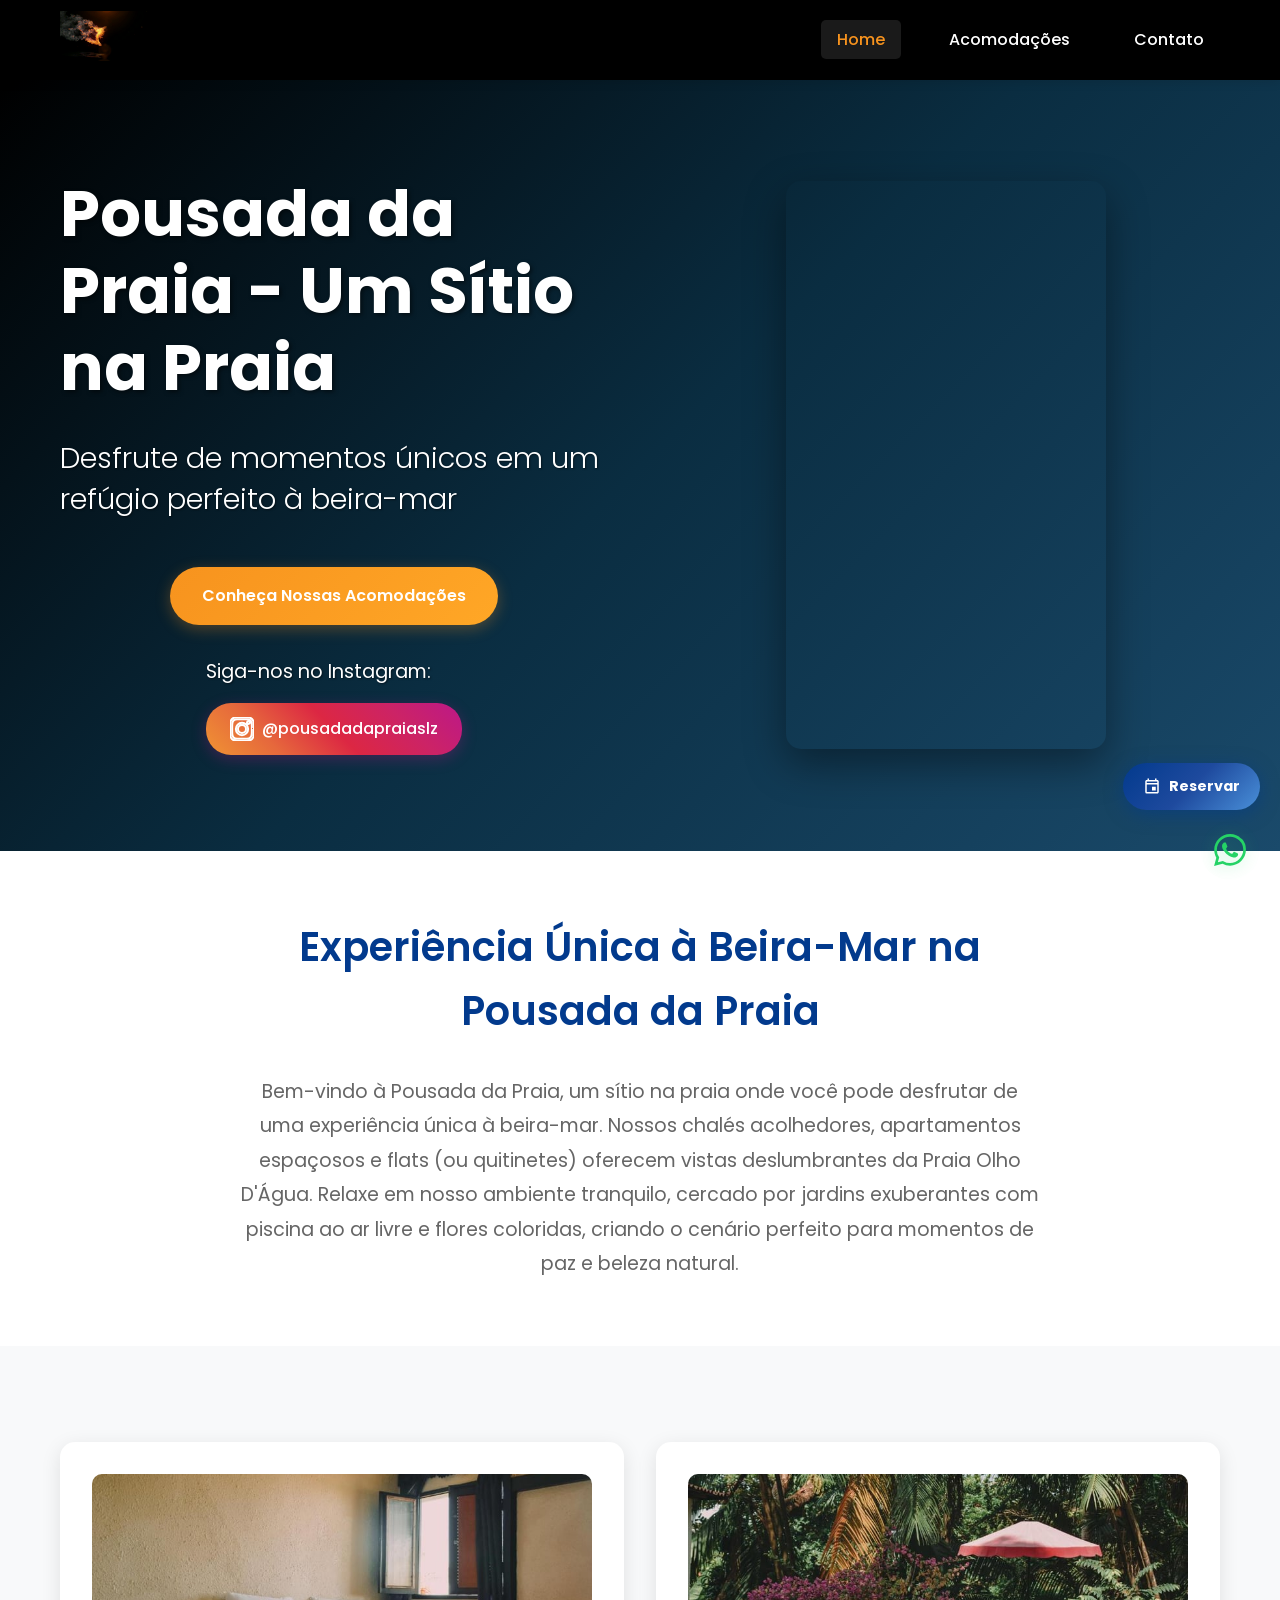
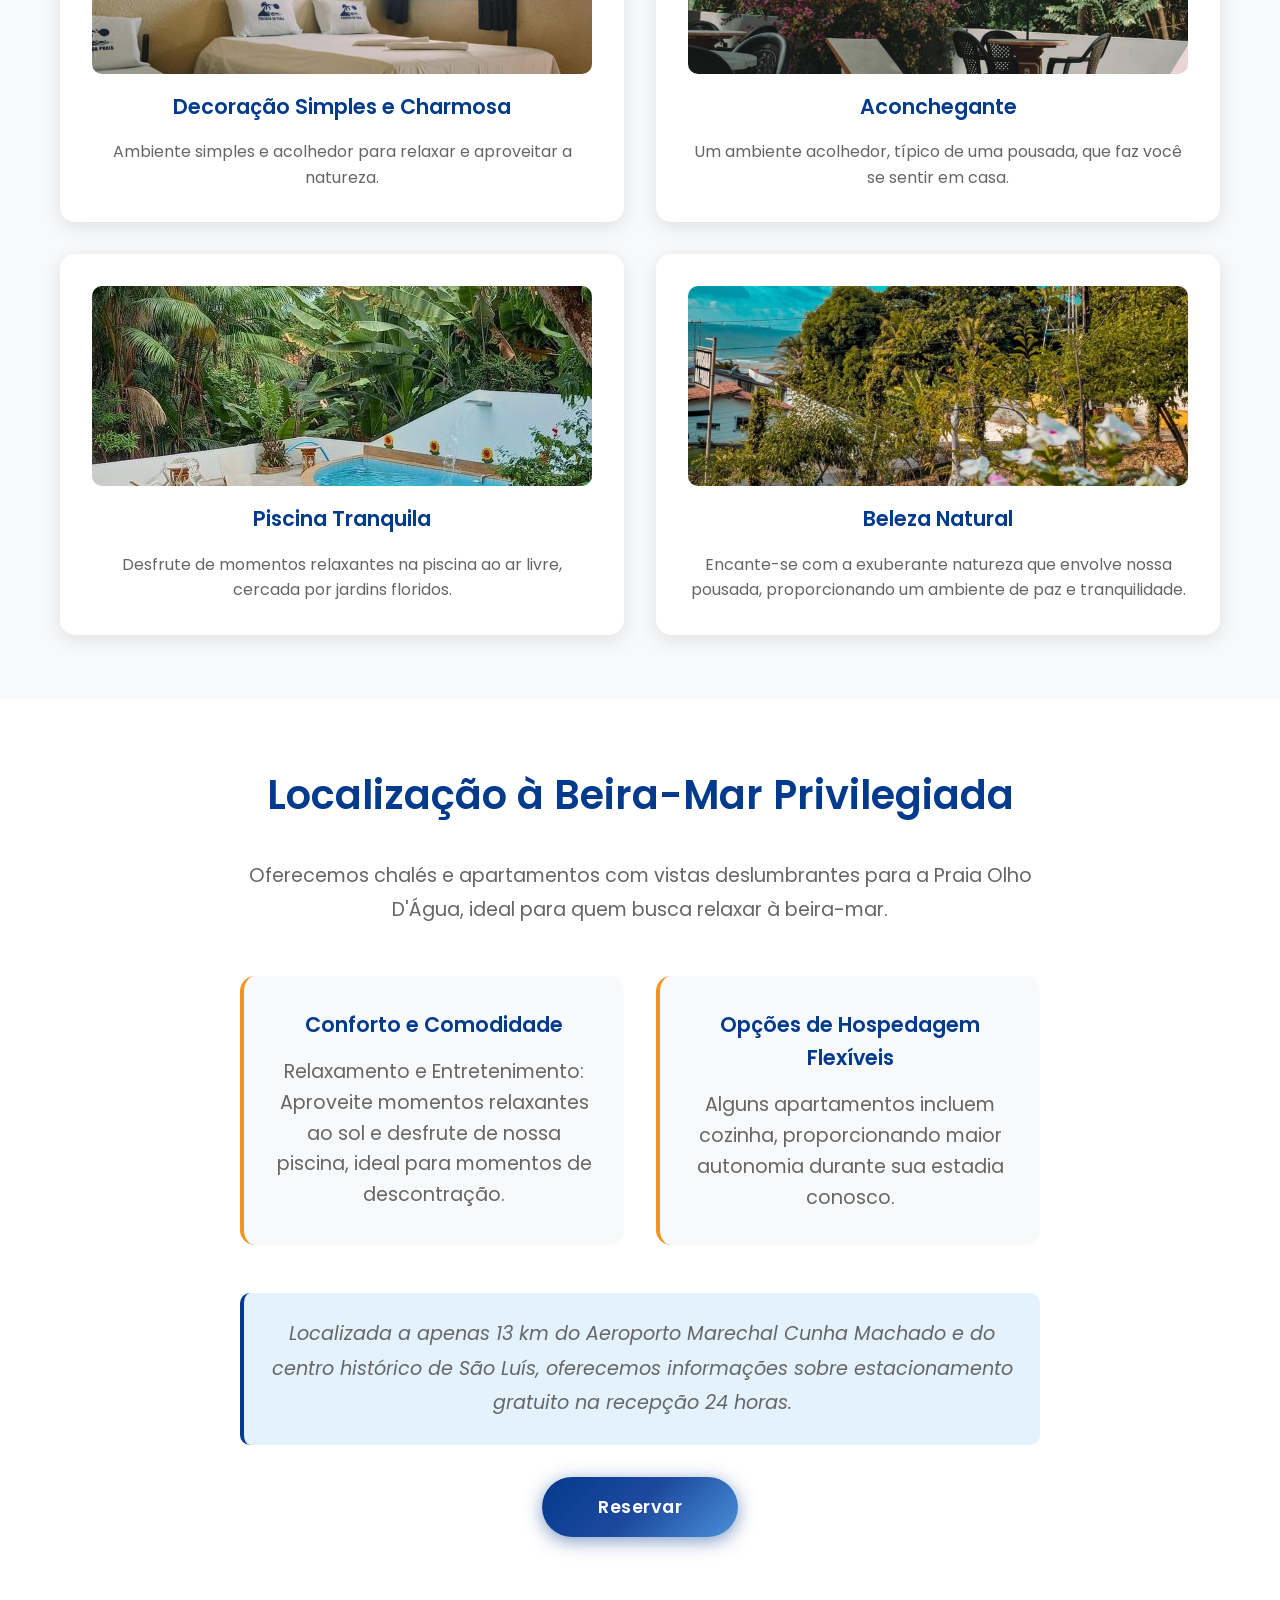
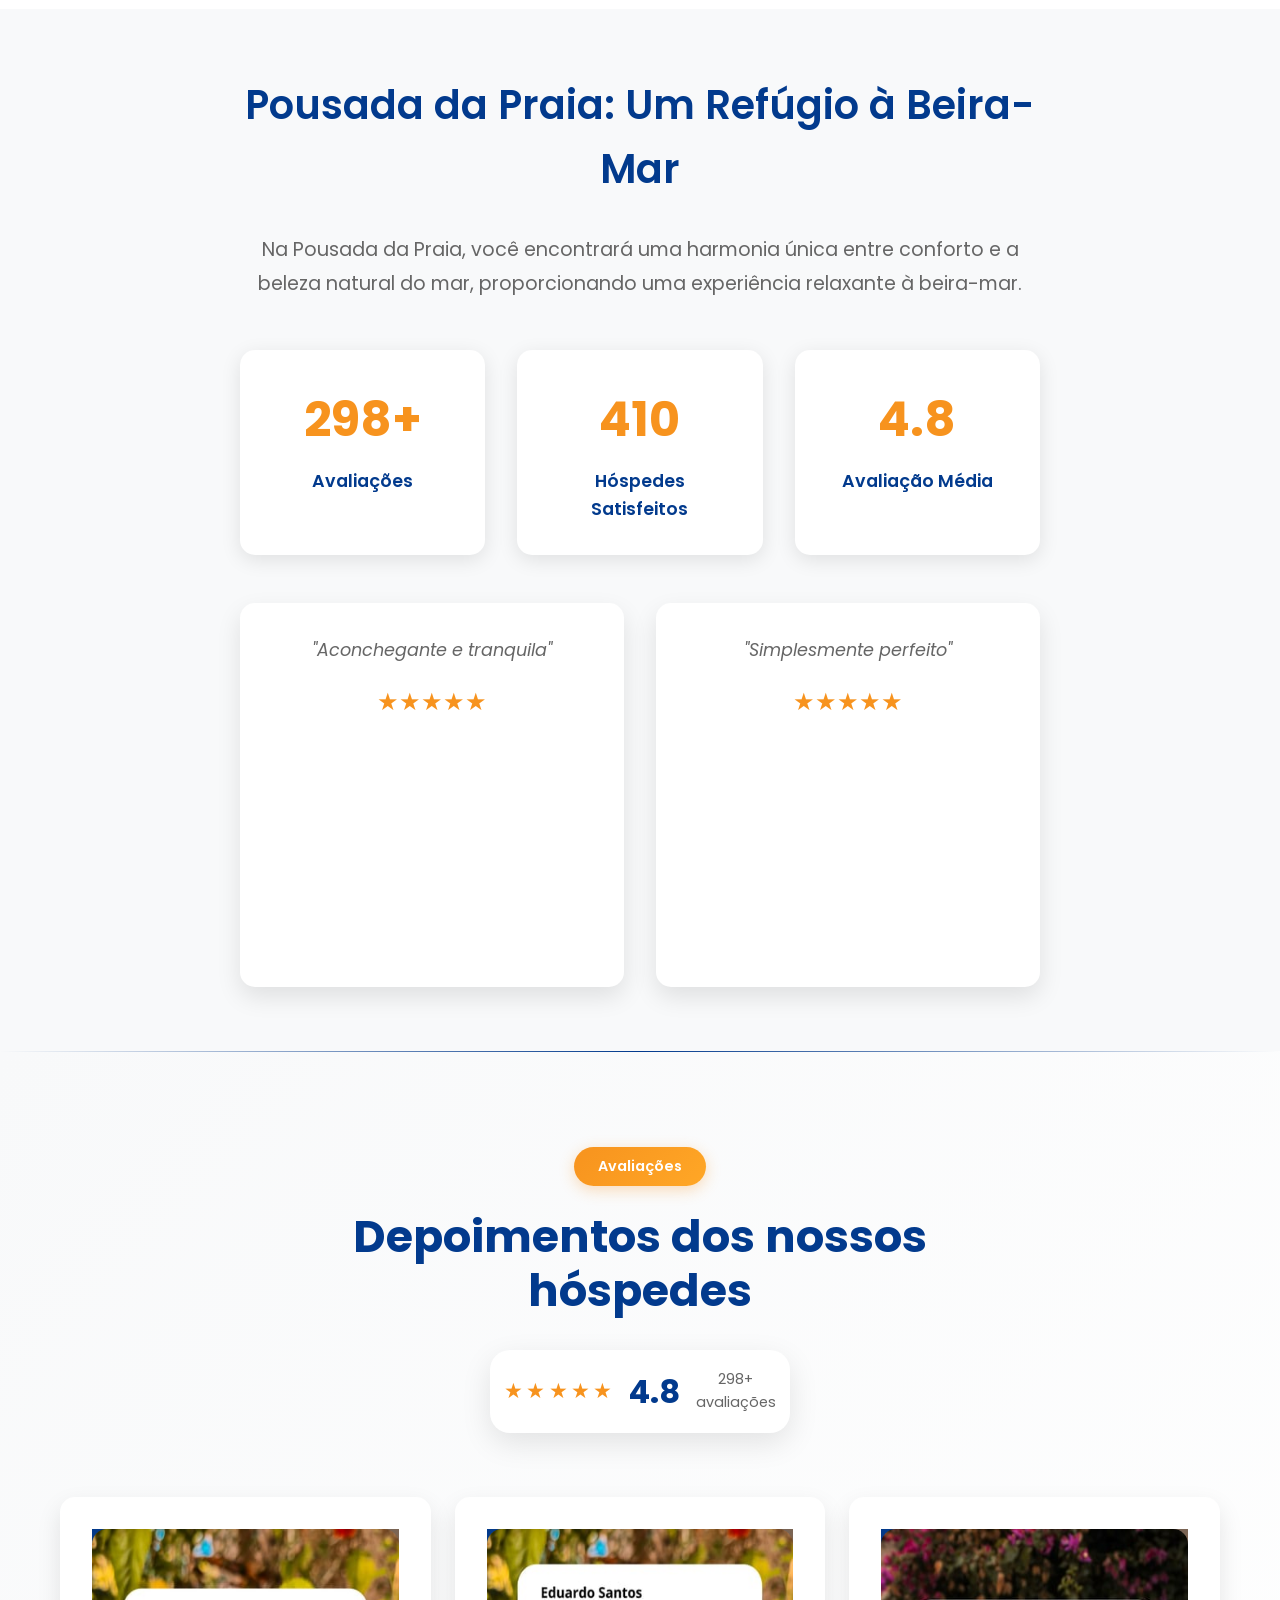
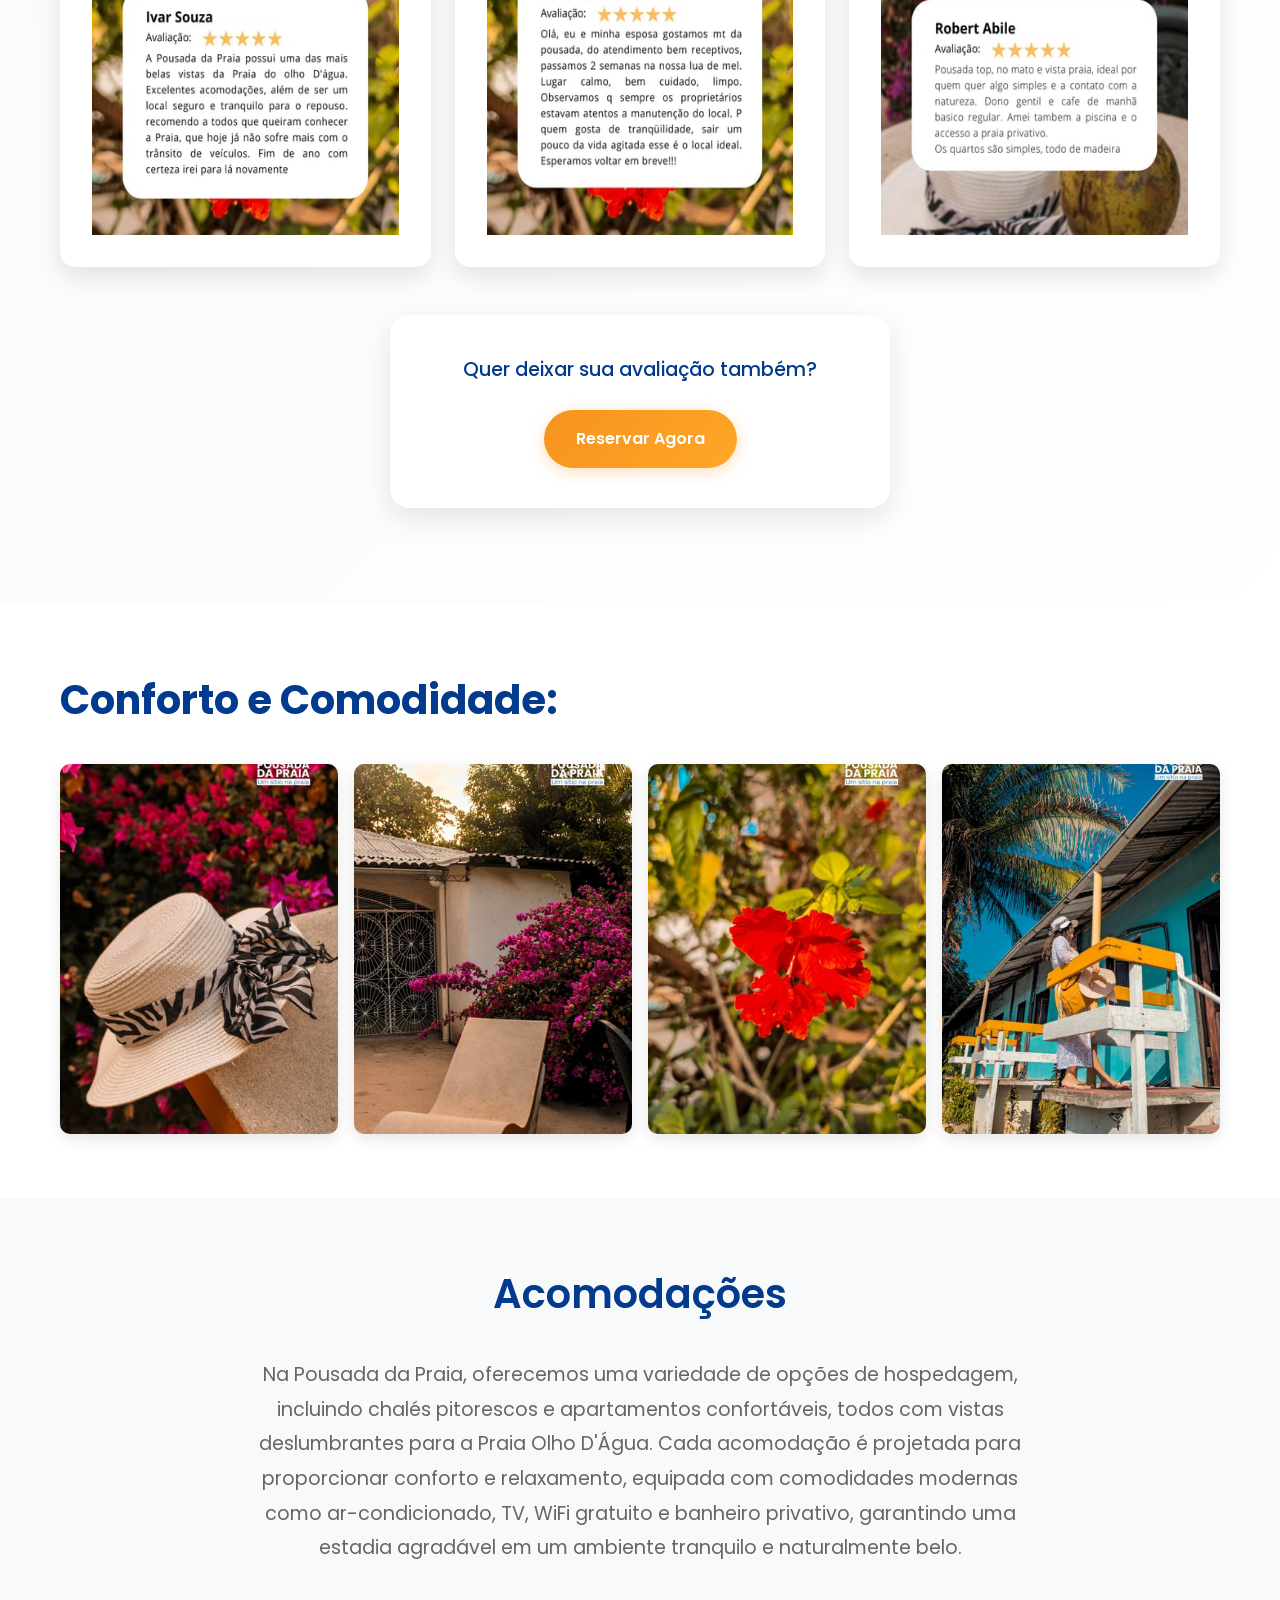
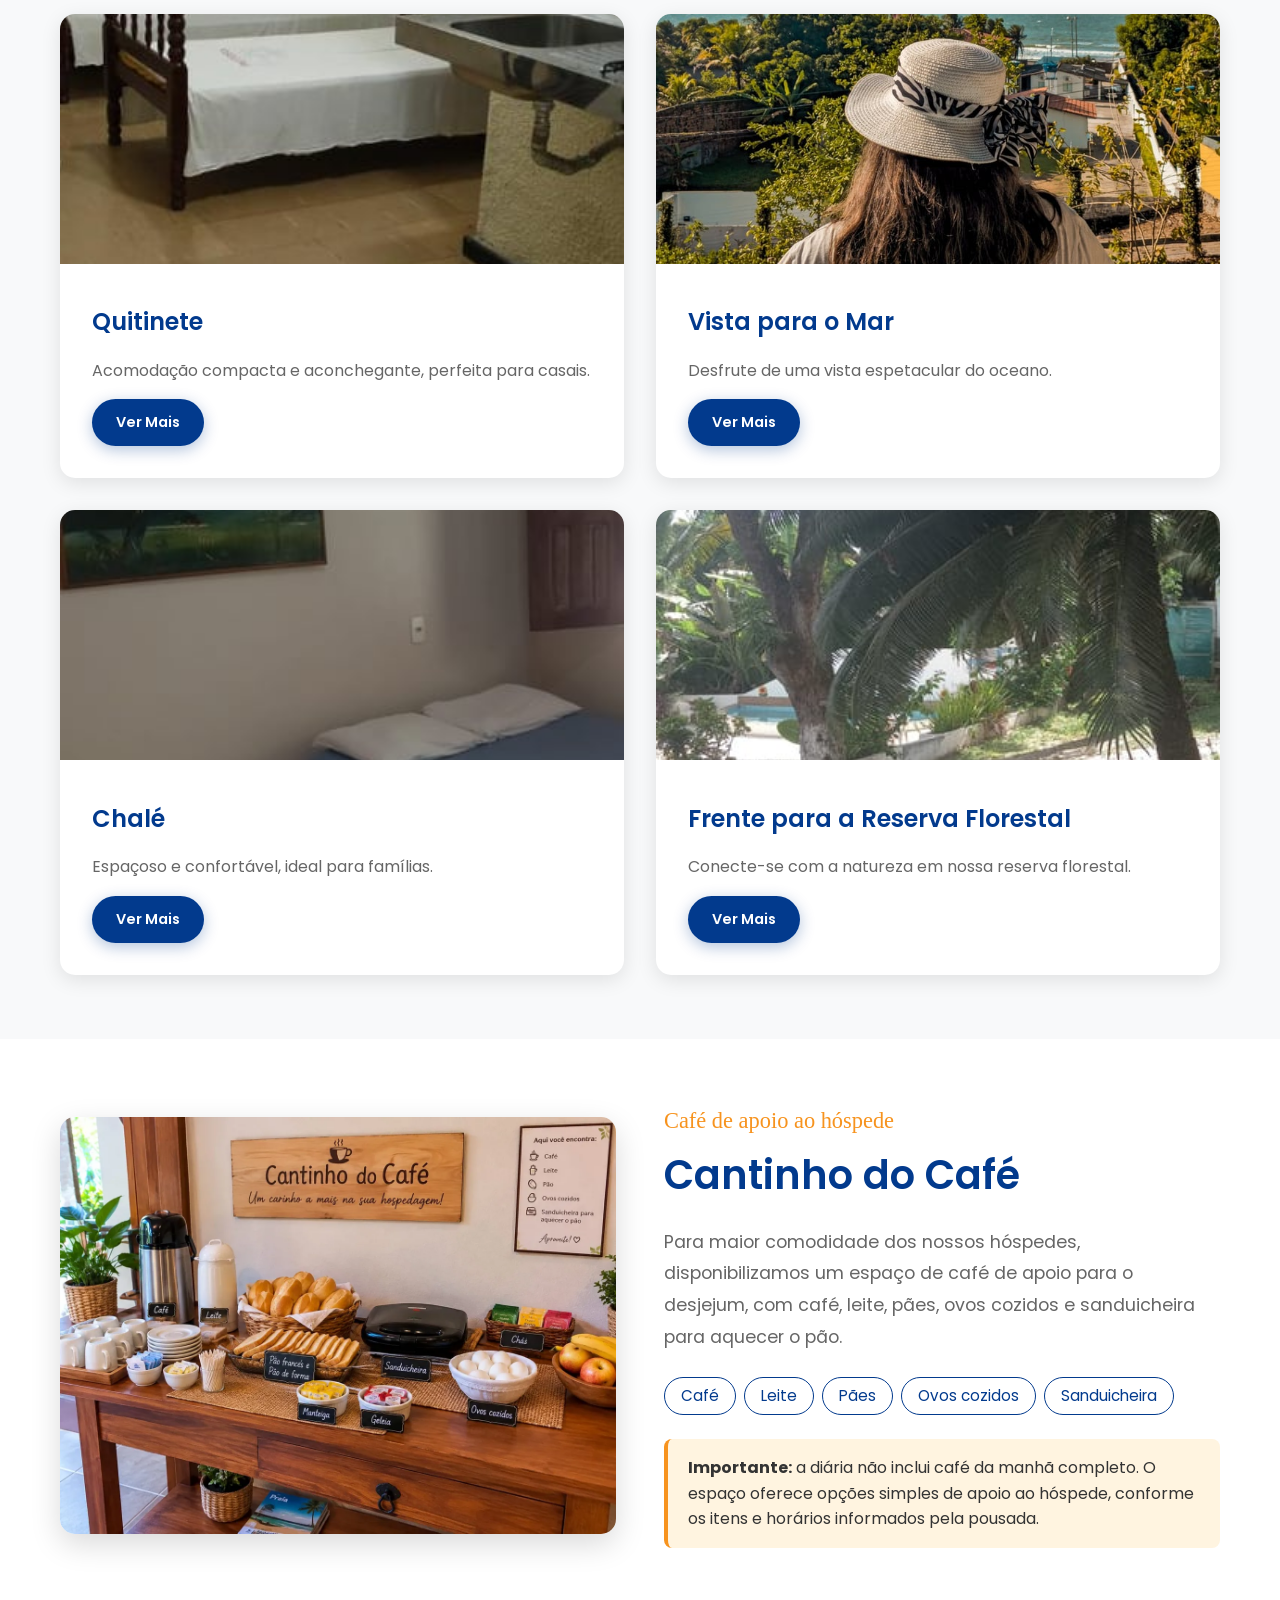
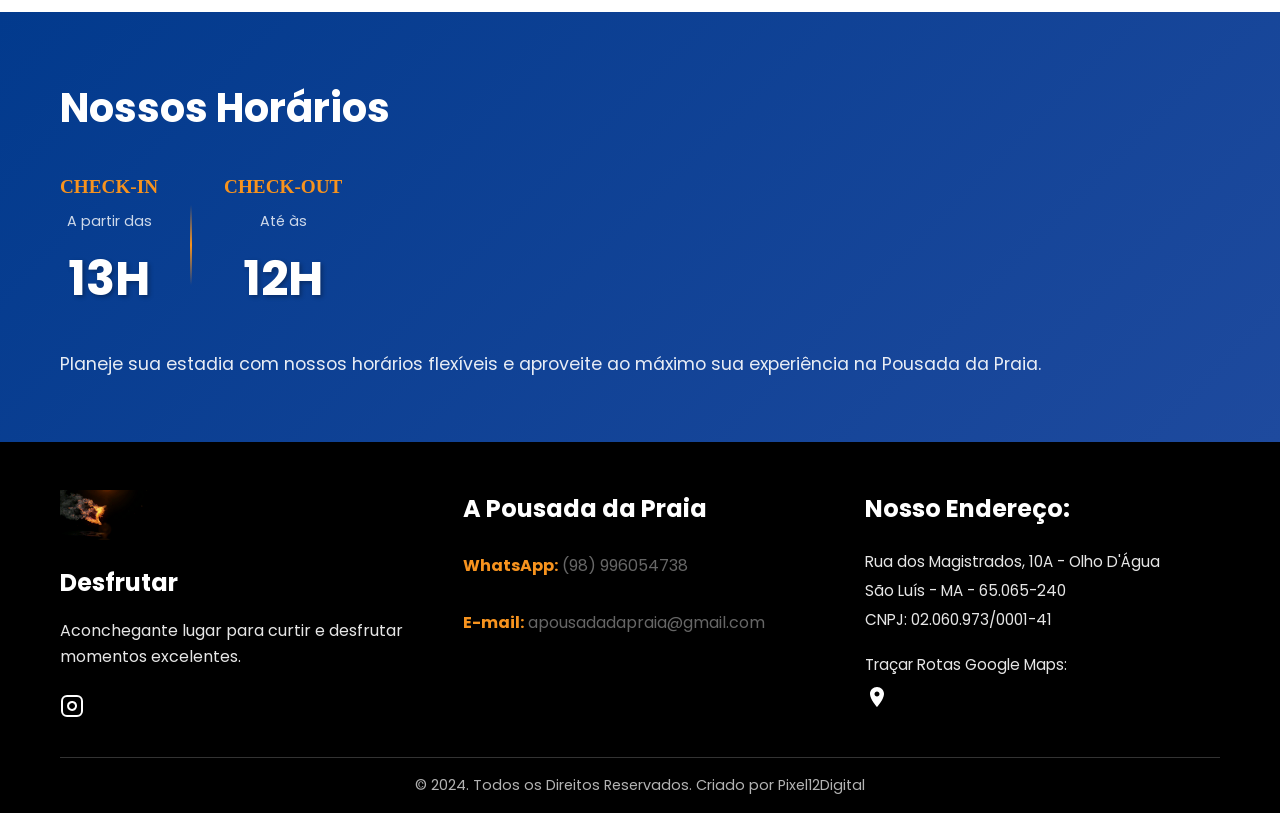
<file: index.html>
<!DOCTYPE html>
<html lang="pt-BR">
<head>
    <meta charset="UTF-8">
    <meta name="viewport" content="width=device-width, initial-scale=1.0">
    <title>A Pousada da Praia - Home</title>
    <link rel="stylesheet" href="css/style.css">
    <link href="https://fonts.googleapis.com/css2?family=Poppins:wght@300;400;500;600;700&display=swap" rel="stylesheet">
    <style>
        @keyframes shine-reservar {
            0%   { left: -120%; }
            60%  { left: 120%;  }
            100% { left: 120%;  }
        }
        #btn-reservar-principal {
            overflow: hidden;
        }
        #btn-reservar-principal::after {
            content: '';
            position: absolute;
            top: 0;
            left: -120%;
            width: 60%;
            height: 100%;
            background: linear-gradient(120deg, transparent, rgba(255,255,255,0.4), transparent);
            animation: shine-reservar 2.5s infinite;
            pointer-events: none;
        }
        #btn-reservar-principal:hover {
            background: linear-gradient(135deg, #023A8D 0%, #1565C0 50%, #42A5F5 100%) !important;
            box-shadow: 0 8px 30px rgba(2, 58, 141, 0.65) !important;
            transform: translateY(-3px) !important;
        }

        /* Botao Flutuante Reservar */
        .reservar-float {
            position: fixed;
            bottom: 90px;
            right: 20px;
            z-index: 9998;
        }
        .reservar-float-btn {
            display: flex;
            align-items: center;
            gap: 8px;
            padding: 12px 20px;
            background: linear-gradient(135deg, #023A8D 0%, #1e4a9e 50%, #4a90d9 100%);
            color: white;
            text-decoration: none;
            border-radius: 50px;
            font-weight: 700;
            font-size: 0.9rem;
            font-family: 'Poppins', sans-serif;
            box-shadow: 0 4px 18px rgba(2, 58, 141, 0.55);
            transition: all 0.3s ease;
            overflow: hidden;
            position: relative;
            white-space: nowrap;
        }
        .reservar-float-btn:hover {
            background: linear-gradient(135deg, #023A8D 0%, #1565C0 50%, #42A5F5 100%);
            box-shadow: 0 6px 25px rgba(2, 58, 141, 0.7);
            transform: translateY(-2px);
        }
        @keyframes shine-float {
            0%   { left: -120%; }
            60%  { left: 120%;  }
            100% { left: 120%;  }
        }
        .reservar-float-btn::after {
            content: '';
            position: absolute;
            top: 0;
            left: -120%;
            width: 60%;
            height: 100%;
            background: linear-gradient(120deg, transparent, rgba(255,255,255,0.35), transparent);
            animation: shine-float 2.5s infinite;
            pointer-events: none;
        }
        .reservar-float-icon {
            width: 18px;
            height: 18px;
            fill: white;
            flex-shrink: 0;
        }
        @media (max-width: 768px) {
            .reservar-float { bottom: 85px; right: 15px; }
        }
        @media (max-width: 480px) {
            .reservar-float { bottom: 80px; right: 10px; }
        }
    </style>
</head>
<body>
    <!-- Header -->
    <header class="header">
        <div class="container">
            <div class="header-content">
                <div class="logo">
                    <img src="assets/logo-pousada-da-praia.gif" alt="A Pousada da Praia" class="logo-img">
                </div>
                <button class="menu-toggle" aria-label="Toggle menu" onclick="toggleMobileMenu()">
                    <span></span>
                    <span></span>
                    <span></span>
                </button>
                <nav class="nav">
                    <ul class="nav-menu">
                        <li class="nav-item">
                            <a href="index.html" class="nav-link active">Home</a>
                        </li>
                        <li class="nav-item dropdown">
                            <a href="#" class="nav-link">Acomodações</a>
                            <ul class="dropdown-menu">
                                <li><a href="acomodacoes/quitinete.html">Quitinete</a></li>
                                <li><a href="acomodacoes/vista-mar.html">Vista para o Mar</a></li>
                                <li><a href="acomodacoes/chale.html">Chalé</a></li>
                                <li><a href="acomodacoes/frente-floresta.html">Frente para Reserva Florestal</a></li>
                            </ul>
                        </li>
                        <li class="nav-item">
                            <a href="contato.html" class="nav-link">Contato</a>
                        </li>
                    </ul>
                </nav>
            </div>
        </div>
    </header>

    <!-- Main Content -->
    <main class="main">
        <!-- Hero Section -->
        <section class="hero">
            <div class="container">
                <div class="hero-content">
                    <div class="hero-text">
                        <h1 class="hero-title">Pousada da Praia - Um Sítio na Praia</h1>
                        <p class="hero-subtitle">Desfrute de momentos únicos em um refúgio perfeito à beira-mar</p>
                        <div class="hero-buttons">
                            <a href="https://ibe.channex.io/pousadadapraia" class="btn btn-primary" target="_blank">Conheça Nossas Acomodações</a>
                            <div class="hero-social">
                                <p>Siga-nos no Instagram:</p>
                                <a href="https://www.instagram.com/pousadadapraiaslz/" class="btn btn-instagram" target="_blank">
                                    <svg class="instagram-icon" viewBox="0 0 24 24" fill="currentColor">
                                        <path d="M12 2.163c3.204 0 3.584.012 4.85.07 3.252.148 4.771 1.691 4.919 4.919.058 1.265.069 1.645.069 4.849 0 3.205-.012 3.584-.069 4.849-.149 3.225-1.664 4.771-4.919 4.919-1.266.058-1.644.07-4.85.07-3.204 0-3.584-.012-4.849-.07-3.26-.149-4.771-1.699-4.919-4.92-.058-1.265-.07-1.644-.07-4.849 0-3.204.013-3.583.07-4.849.149-3.227 1.664-4.771 4.919-4.919 1.266-.057 1.645-.069 4.849-.069zm0-2.163c-3.259 0-3.667.014-4.947.072-4.358.2-6.78 2.618-6.98 6.98-.059 1.281-.073 1.689-.073 4.948 0 3.259.014 3.668.072 4.948.2 4.358 2.618 6.78 6.98 6.98 1.281.058 1.689.072 4.948.072 3.259 0 3.668-.014 4.948-.072 4.354-.2 6.782-2.618 6.979-6.98.059-1.28.073-1.689.073-4.948 0-3.259-.014-3.667-.072-4.947-.196-4.354-2.617-6.78-6.979-6.98-1.281-.059-1.69-.073-4.949-.073zm0 5.838c-3.403 0-6.162 2.759-6.162 6.162s2.759 6.163 6.162 6.163 6.162-2.759 6.162-6.163c0-3.403-2.759-6.162-6.162-6.162zm0 10.162c-2.209 0-4-1.79-4-4 0-2.209 1.791-4 4-4s4 1.791 4 4c0 2.21-1.791 4-4 4zm6.406-11.845c-.796 0-1.441.645-1.441 1.44s.645 1.44 1.441 1.44c.795 0 1.439-.645 1.439-1.44s-.644-1.44-1.439-1.44z"/>
                                    </svg>
                                    @pousadadapraiaslz
                                </a>
                            </div>
                        </div>
                    </div>
                    <div class="hero-video">
                        <iframe width="560" height="315" src="https://www.youtube.com/embed/tAsax789kLs?rel=0&modestbranding=1" title="A Pousada da Praia" frameborder="0" allow="accelerometer; autoplay; clipboard-write; encrypted-media; gyroscope; picture-in-picture; web-share" referrerpolicy="no-referrer-when-downgrade" allowfullscreen></iframe>
                    </div>
                </div>
            </div>
        </section>

        <!-- Experience Section -->
        <section class="experience">
            <div class="container">
                <div class="experience-content">
                    <h2>Experiência Única à Beira-Mar na Pousada da Praia</h2>
                    <p>Bem-vindo à Pousada da Praia, um sítio na praia onde você pode desfrutar de uma experiência única à beira-mar. Nossos chalés acolhedores, apartamentos espaçosos e flats (ou quitinetes) oferecem vistas deslumbrantes da Praia Olho D'Água. Relaxe em nosso ambiente tranquilo, cercado por jardins exuberantes com piscina ao ar livre e flores coloridas, criando o cenário perfeito para momentos de paz e beleza natural.</p>
                </div>
            </div>
        </section>

        <!-- Features Section -->
        <section class="features">
            <div class="container">
                <div class="features-grid">
                    <div class="feature-card">
                        <div class="feature-image">
                            <img src="assets/img01.jpg" alt="Decoração Simples e Charmosa">
                        </div>
                        <h3>Decoração Simples e Charmosa</h3>
                        <p>Ambiente simples e acolhedor para relaxar e aproveitar a natureza.</p>
                    </div>
                    <div class="feature-card">
                        <div class="feature-image">
                            <img src="assets/img02.jpg" alt="Aconchegante">
                        </div>
                        <h3>Aconchegante</h3>
                        <p>Um ambiente acolhedor, típico de uma pousada, que faz você se sentir em casa.</p>
                    </div>
                    <div class="feature-card">
                        <div class="feature-image">
                            <img src="assets/img03.jpg" alt="Piscina Tranquila">
                        </div>
                        <h3>Piscina Tranquila</h3>
                        <p>Desfrute de momentos relaxantes na piscina ao ar livre, cercada por jardins floridos.</p>
                    </div>
                    <div class="feature-card">
                        <div class="feature-image">
                            <img src="assets/img04.jpeg" alt="Beleza Natural">
                        </div>
                        <h3>Beleza Natural</h3>
                        <p>Encante-se com a exuberante natureza que envolve nossa pousada, proporcionando um ambiente de paz e tranquilidade.</p>
                    </div>
                </div>
            </div>
        </section>

        <!-- Location Info Section -->
        <section class="location-info">
            <div class="container">
                <div class="location-content">
                    <h2>Localização à Beira-Mar Privilegiada</h2>
                    <p>Oferecemos chalés e apartamentos com vistas deslumbrantes para a Praia Olho D'Água, ideal para quem busca relaxar à beira-mar.</p>
                    <div class="location-features">
                        <div class="location-feature">
                            <h3>Conforto e Comodidade</h3>
                            <p>Relaxamento e Entretenimento: Aproveite momentos relaxantes ao sol e desfrute de nossa piscina, ideal para momentos de descontração.</p>
                        </div>
                        <div class="location-feature">
                            <h3>Opções de Hospedagem Flexíveis</h3>
                            <p>Alguns apartamentos incluem cozinha, proporcionando maior autonomia durante sua estadia conosco.</p>
                        </div>
                    </div>
                    <p class="location-note">Localizada a apenas 13 km do Aeroporto Marechal Cunha Machado e do centro histórico de São Luís, oferecemos informações sobre estacionamento gratuito na recepção 24 horas.</p>
                    <a href="https://ibe.channex.io/pousadadapraia" class="btn btn-primary" target="_blank" id="btn-reservar-principal" style="background: linear-gradient(135deg, #023A8D 0%, #1e4a9e 50%, #4a90d9 100%) !important; color: white !important; box-shadow: 0 4px 18px rgba(2, 58, 141, 0.5) !important; transition: all 0.3s ease !important; padding: 1rem 3.5rem !important; font-size: 1.1rem !important; letter-spacing: 0.5px !important;">Reservar</a>
                </div>
            </div>
        </section>

        <!-- Stats Section -->
        <section class="stats">
            <div class="container">
                <div class="stats-content">
                    <h2>Pousada da Praia: Um Refúgio à Beira-Mar</h2>
                    <p>Na Pousada da Praia, você encontrará uma harmonia única entre conforto e a beleza natural do mar, proporcionando uma experiência relaxante à beira-mar.</p>
                    <div class="stats-grid">
                        <div class="stat-item">
                            <div class="stat-number">298+</div>
                            <div class="stat-label">Avaliações</div>
                        </div>
                        <div class="stat-item">
                            <div class="stat-number">410</div>
                            <div class="stat-label">Hóspedes Satisfeitos</div>
                        </div>
                        <div class="stat-item">
                            <div class="stat-number">4.8</div>
                            <div class="stat-label">Avaliação Média</div>
                        </div>
                    </div>
                    <div class="reviews">
                        <div class="review-item">
                            <p>"Aconchegante e tranquila"</p>
                            <div class="stars">★★★★★</div>
                        </div>
                        <div class="review-item">
                            <p>"Simplesmente perfeito"</p>
                            <div class="stars">★★★★★</div>
                        </div>
                    </div>
                </div>
            </div>
        </section>

        <!-- Reviews Section -->
        <section class="reviews-section">
            <div class="container">
                <div class="reviews-header">
                    <div class="section-badge">
                        <span class="badge-text">Avaliações</span>
                    </div>
                    <h2>Depoimentos dos nossos hóspedes</h2>
                    <div class="overall-rating">
                        <div class="rating-stars">
                            <span class="star">★</span>
                            <span class="star">★</span>
                            <span class="star">★</span>
                            <span class="star">★</span>
                            <span class="star">★</span>
                        </div>
                        <span class="rating-number">4.8</span>
                        <span class="rating-text">298+ avaliações</span>
                    </div>
                </div>
                <div class="reviews-gallery">
                    <article class="review-item">
                        <div class="review-image">
                            <img src="assets/ava05.jpeg" alt="Avaliação de Carla Oliveira sobre localização perfeita e conforto" class="main-image">
                        </div>
                    </article>
                    
                    <article class="review-item">
                        <div class="review-image">
                            <img src="assets/ava06.jpeg" alt="Avaliação de Roberto Ferreira sobre experiência única à beira-mar" class="main-image">
                        </div>
                    </article>
                    
                    <article class="review-item">
                        <div class="review-image">
                            <img src="assets/ava07.jpeg" alt="Avaliação de Lucia Mendes sobre refúgio perfeito na praia" class="main-image">
                        </div>
                    </article>
                </div>
                <div class="reviews-cta">
                    <p class="cta-text">Quer deixar sua avaliação também?</p>
                    <a href="https://ibe.channex.io/pousadadapraia" class="btn btn-primary" target="_blank">Reservar Agora</a>
                </div>
            </div>
        </section>

        <!-- Comfort Section -->
        <section class="comfort-section">
            <div class="container">
                <div class="comfort-header">
                    <h2>Conforto e Comodidade:</h2>
                </div>
                <div class="comfort-gallery">
                    <div class="comfort-item">
                        <img src="assets/sec01.jpeg" alt="Chapéu de sol com flores bougainvillea ao fundo" class="comfort-image">
                    </div>
                    <div class="comfort-item">
                        <img src="assets/sec02.jpeg" alt="Área de lazer com piscina e espreguiçadeira" class="comfort-image">
                    </div>
                    <div class="comfort-item">
                        <img src="assets/sec03.jpeg" alt="Flor hibisco vermelha com folhas verdes" class="comfort-image">
                    </div>
                    <div class="comfort-item">
                        <img src="assets/sec04.jpeg" alt="Espreguiçadeira com vista para o prédio e flores" class="comfort-image">
                    </div>
                </div>
            </div>
        </section>

        <!-- Accommodations Section -->
        <section class="accommodations">
            <div class="container">
                <div class="accommodations-header">
                    <h2>Acomodações</h2>
                    <p>Na Pousada da Praia, oferecemos uma variedade de opções de hospedagem, incluindo chalés pitorescos e apartamentos confortáveis, todos com vistas deslumbrantes para a Praia Olho D'Água. Cada acomodação é projetada para proporcionar conforto e relaxamento, equipada com comodidades modernas como ar-condicionado, TV, WiFi gratuito e banheiro privativo, garantindo uma estadia agradável em um ambiente tranquilo e naturalmente belo.</p>
                </div>
                <div class="accommodations-grid">
                    <div class="accommodation-card">
                        <img src="assets/quitinete.jpg" alt="Quitinete">
                        <div class="card-content">
                            <h3>Quitinete</h3>
                            <p>Acomodação compacta e aconchegante, perfeita para casais.</p>
                            <a href="acomodacoes/quitinete.html" class="btn btn-secondary">Ver Mais</a>
                        </div>
                    </div>
                    <div class="accommodation-card">
                        <img src="assets/vista.jpeg" alt="Vista para o Mar">
                        <div class="card-content">
                            <h3>Vista para o Mar</h3>
                            <p>Desfrute de uma vista espetacular do oceano.</p>
                            <a href="acomodacoes/vista-mar.html" class="btn btn-secondary">Ver Mais</a>
                        </div>
                    </div>
                    <div class="accommodation-card">
                        <img src="assets/chale.jpg" alt="Chalé">
                        <div class="card-content">
                            <h3>Chalé</h3>
                            <p>Espaçoso e confortável, ideal para famílias.</p>
                            <a href="acomodacoes/chale.html" class="btn btn-secondary">Ver Mais</a>
                        </div>
                    </div>
                    <div class="accommodation-card">
                        <img src="assets/floresta.jpg" alt="Frente para Reserva Florestal">
                        <div class="card-content">
                            <h3>Frente para a Reserva Florestal</h3>
                            <p>Conecte-se com a natureza em nossa reserva florestal.</p>
                            <a href="acomodacoes/frente-floresta.html" class="btn btn-secondary">Ver Mais</a>
                        </div>
                    </div>
                </div>
            </div>
        </section>

        <!-- Cantinho do Café (café de apoio ao hóspede) -->
        <section class="cafe-section" id="cantinho-do-cafe">
            <div class="container">
                <div class="cafe-content">
                    <div class="cafe-image">
                        <picture>
                            <source srcset="assets/cantinho-do-cafe.webp" type="image/webp">
                            <img src="assets/cantinho-do-cafe.jpg" alt="Cantinho do Café da Pousada da Praia com café, leite, pães, sanduicheira e ovos cozidos" width="1200" height="900" loading="lazy">
                        </picture>
                    </div>
                    <div class="cafe-text">
                        <span class="cafe-tag">Café de apoio ao hóspede</span>
                        <h2>Cantinho do Café</h2>
                        <p>Para maior comodidade dos nossos hóspedes, disponibilizamos um espaço de café de apoio para o desjejum, com café, leite, pães, ovos cozidos e sanduicheira para aquecer o pão.</p>
                        <ul class="cafe-itens">
                            <li>Café</li>
                            <li>Leite</li>
                            <li>Pães</li>
                            <li>Ovos cozidos</li>
                            <li>Sanduicheira</li>
                        </ul>
                        <div class="cafe-aviso" role="note">
                            <strong>Importante:</strong> a diária não inclui café da manhã completo. O espaço oferece opções simples de apoio ao hóspede, conforme os itens e horários informados pela pousada.
                        </div>
                    </div>
                </div>
            </div>
        </section>

        <!-- Check-in Section -->
        <section class="checkin-section">
            <div class="container">
                <div class="checkin-content">
                    <div class="checkin-text">
                        <h2>Nossos Horários</h2>
                        <div class="checkin-info">
                            <div class="checkin-item">
                                <h3>CHECK-IN</h3>
                                <p class="checkin-time">A partir das</p>
                                <p class="time-display">13H</p>
                            </div>
                            <div class="checkin-divider"></div>
                            <div class="checkin-item">
                                <h3>CHECK-OUT</h3>
                                <p class="checkin-time">Até às</p>
                                <p class="time-display">12H</p>
                            </div>
                        </div>
                        <p class="checkin-description">Planeje sua estadia com nossos horários flexíveis e aproveite ao máximo sua experiência na Pousada da Praia.</p>
                    </div>
                    <div class="checkin-image">
                        <img src="assets/checkin.jpeg" alt="Horários de check-in e check-out da Pousada da Praia">
                    </div>
                </div>
            </div>
        </section>

    </main>

    <!-- Footer -->
    <footer class="footer">
        <div class="container">
            <div class="footer-content">
                <div class="footer-section footer-left">
                    <div class="footer-graphic">
                        <img src="assets/logo-pousada-da-praia.gif" alt="A Pousada da Praia" class="footer-logo">
                    </div>
                    <h3 class="footer-title">Desfrutar</h3>
                    <p class="footer-description">Aconchegante lugar para curtir e desfrutar momentos excelentes.</p>
                    <div class="social-icon">
                        <a href="https://www.instagram.com/pousadadapraiaslz/" target="_blank" rel="noopener noreferrer" aria-label="Siga-nos no Instagram">
                            <svg class="instagram-icon" viewBox="0 0 24 24" fill="none" stroke="white" stroke-width="2">
                                <rect x="2" y="2" width="20" height="20" rx="5" ry="5"/>
                                <path d="m16 11.37A4 4 0 1 1 12.63 8 4 4 0 0 1 16 11.37z"/>
                                <line x1="17.5" y1="6.5" x2="17.51" y2="6.5"/>
                            </svg>
                        </a>
                    </div>
                </div>
                
                <div class="footer-section footer-center">
                    <h3 class="footer-title">A Pousada da Praia</h3>
                    <div class="contact-info">
                        <p><strong>WhatsApp:</strong> (98) 996054738</p>
                        <p><strong>E-mail:</strong> apousadadapraia@gmail.com</p>
                    </div>
                </div>
                
                <div class="footer-section footer-right">
                    <h3 class="footer-title">Nosso Endereço:</h3>
                    <div class="address-info">
                        <p>Rua dos Magistrados, 10A - Olho D'Água</p>
                        <p>São Luís - MA - 65.065-240</p>
                        <p>CNPJ: 02.060.973/0001-41</p>
                    </div>
                    <div class="maps-section">
                        <p>Traçar Rotas Google Maps:</p>
                        <div class="maps-icon">
                            <a href="https://www.google.com/maps/dir/-26.942249,-49.1524828/a+pousada+praia+s%C3%A3o+luis+endere%C3%A7o/@-14.4663222,-57.8456412,5z/data=!3m1!4b1!4m9!4m8!1m1!4e1!1m5!1m1!1s0x7f692f6e1f35425:0x46cba7fba33b0cbe!2m2!1d-44.2195788!2d-2.477582?entry=ttu" target="_blank" rel="noopener noreferrer" aria-label="Traçar rota no Google Maps">
                                <svg class="google-maps-icon" viewBox="0 0 24 24" fill="white">
                                    <path d="M12 2C8.13 2 5 5.13 5 9c0 5.25 7 13 7 13s7-7.75 7-13c0-3.87-3.13-7-7-7zm0 9.5c-1.38 0-2.5-1.12-2.5-2.5s1.12-2.5 2.5-2.5 2.5 1.12 2.5 2.5-1.12 2.5-2.5 2.5z"/>
                                </svg>
                            </a>
                        </div>
                    </div>
                </div>
            </div>
            <div class="footer-bottom">
                <p>&copy; 2024. Todos os Direitos Reservados. Criado por Pixel12Digital</p>
            </div>
        </div>
    </footer>

    <!-- Botão Flutuante WhatsApp -->
    <!-- Botao Flutuante Reservar -->
    <div class="reservar-float">
        <a href="https://ibe.channex.io/pousadadapraia" class="reservar-float-btn" target="_blank" rel="noopener noreferrer">
            <svg class="reservar-float-icon" viewBox="0 0 24 24" fill="currentColor">
                <path d="M19 4h-1V2h-2v2H8V2H6v2H5c-1.11 0-1.99.9-1.99 2L3 20a2 2 0 0 0 2 2h14c1.1 0 2-.9 2-2V6c0-1.1-.9-2-2-2zm0 16H5V10h14v10zm0-12H5V6h14v2zm-7 5h5v5h-5z"/>
            </svg>
            Reservar
        </a>
    </div>

    <div class="whatsapp-float">
        <a href="https://wa.me/559896054738?text=Olá! Gostaria de mais informações sobre a Pousada da Praia." target="_blank" rel="noopener noreferrer" class="whatsapp-btn">
            <svg class="whatsapp-icon" viewBox="0 0 24 24" fill="currentColor">
                <path d="M17.472 14.382c-.297-.149-1.758-.867-2.03-.967-.273-.099-.471-.148-.67.15-.197.297-.767.966-.94 1.164-.173.199-.347.223-.644.075-.297-.15-1.255-.463-2.39-1.475-.883-.788-1.48-1.761-1.653-2.059-.173-.297-.018-.458.13-.606.134-.133.298-.347.446-.52.149-.174.198-.298.298-.497.099-.198.05-.371-.025-.52-.075-.149-.669-1.612-.916-2.207-.242-.579-.487-.5-.669-.51-.173-.008-.371-.01-.57-.01-.198 0-.52.074-.792.372-.272.297-1.04 1.016-1.04 2.479 0 1.462 1.065 2.875 1.213 3.074.149.198 2.096 3.2 5.077 4.487.709.306 1.262.489 1.694.625.712.227 1.36.195 1.871.118.571-.085 1.758-.719 2.006-1.413.248-.694.248-1.289.173-1.413-.074-.124-.272-.198-.57-.347m-5.421 7.403h-.004a9.87 9.87 0 01-5.031-1.378l-.361-.214-3.741.982.998-3.648-.235-.374a9.86 9.86 0 01-1.51-5.26c.001-5.45 4.436-9.884 9.888-9.884 2.64 0 5.122 1.03 6.988 2.898a9.825 9.825 0 012.893 6.994c-.003 5.45-4.437 9.884-9.885 9.884m8.413-18.297A11.815 11.815 0 0012.05 0C5.495 0 .16 5.335.157 11.892c0 2.096.547 4.142 1.588 5.945L.057 24l6.305-1.654a11.882 11.882 0 005.683 1.448h.005c6.554 0 11.89-5.335 11.893-11.893A11.821 11.821 0 0020.893 3.488"/>
            </svg>
        </a>
    </div>

    <script src="js/script.js"></script>
</body>
</html>
</file>
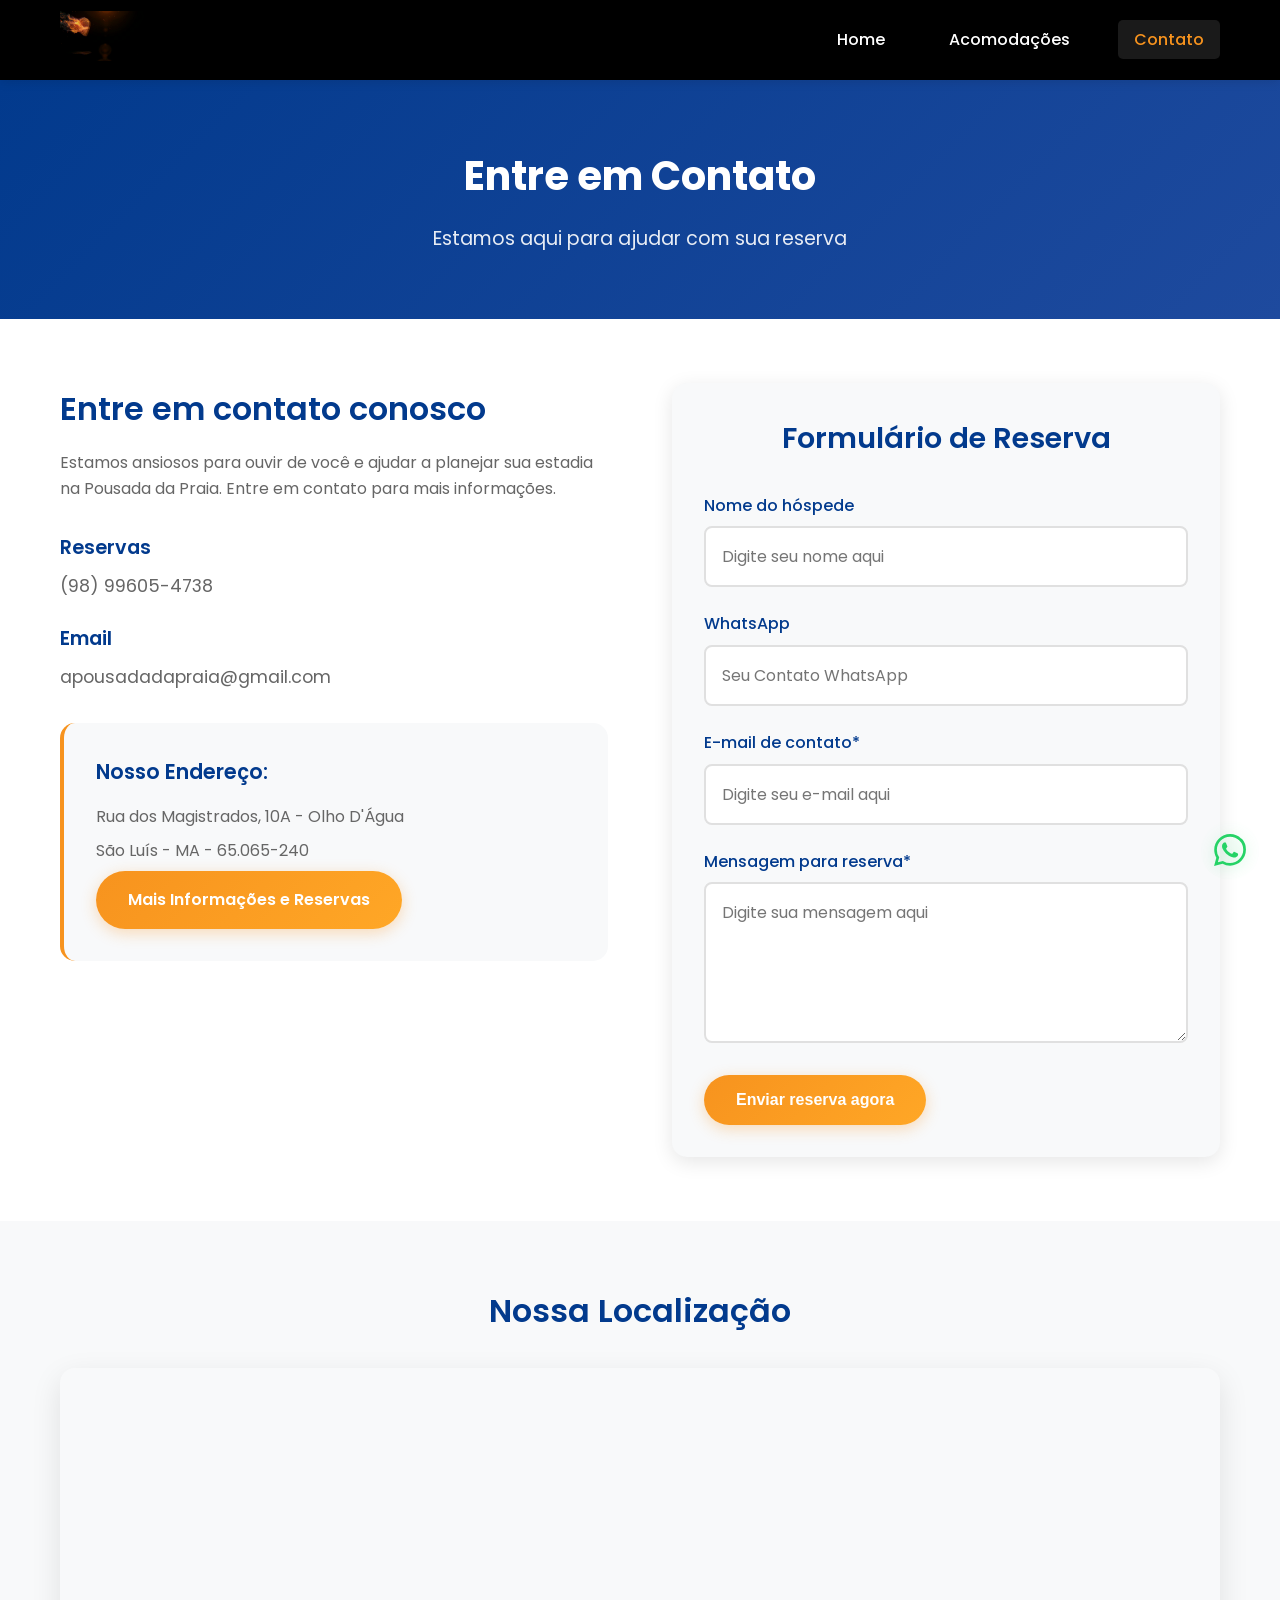
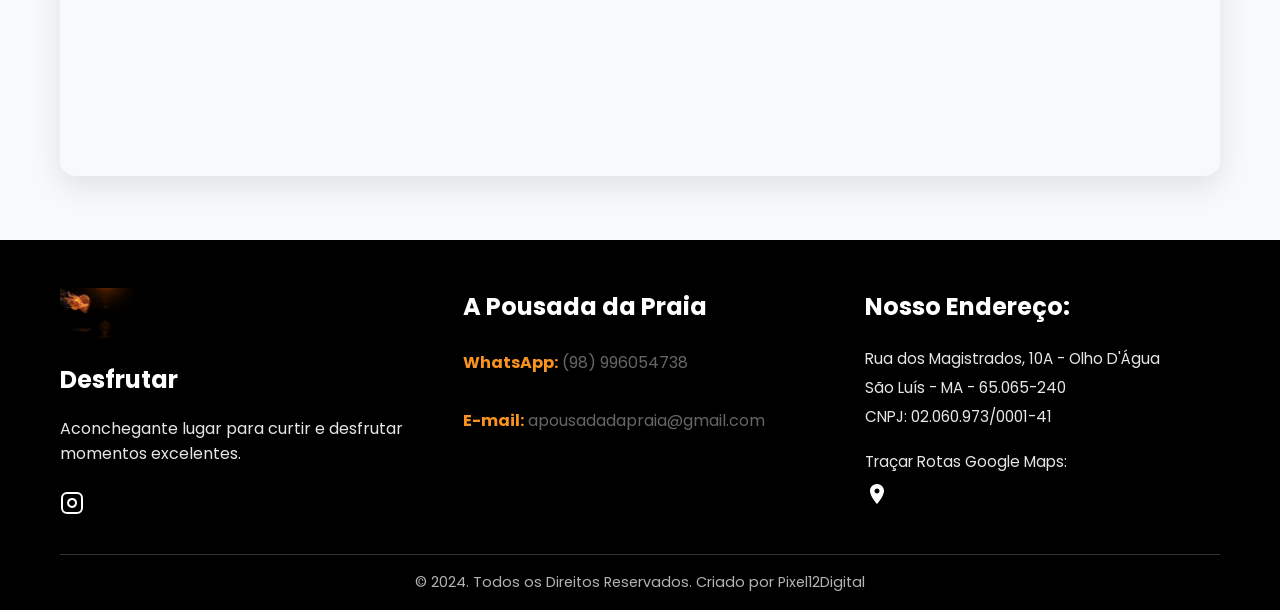
<file: contato.html>
<!DOCTYPE html>
<html lang="pt-BR">
<head>
    <meta charset="UTF-8">
    <meta name="viewport" content="width=device-width, initial-scale=1.0">
    <title>Contato - A Pousada da Praia</title>
    <link rel="stylesheet" href="css/style.css">
    <link href="https://fonts.googleapis.com/css2?family=Poppins:wght@300;400;500;600;700&display=swap" rel="stylesheet">
</head>
<body>
    <header class="header">
        <div class="container">
            <div class="header-content">
                <div class="logo">
                    <img src="assets/logo-pousada-da-praia.gif" alt="A Pousada da Praia" class="logo-img">
                </div>
                <button class="menu-toggle" aria-label="Toggle menu" onclick="toggleMobileMenu()">
                    <span></span>
                    <span></span>
                    <span></span>
                </button>
                <nav class="nav">
                    <ul class="nav-menu">
                        <li class="nav-item">
                            <a href="index.html" class="nav-link">Home</a>
                        </li>
                        <li class="nav-item dropdown">
                            <a href="#" class="nav-link">Acomodações</a>
                            <ul class="dropdown-menu">
                                <li><a href="acomodacoes/quitinete.html">Quitinete</a></li>
                                <li><a href="acomodacoes/vista-mar.html">Vista para o Mar</a></li>
                                <li><a href="acomodacoes/chale.html">Chalé</a></li>
                                <li><a href="acomodacoes/frente-floresta.html">Frente para Reserva Florestal</a></li>
                            </ul>
                        </li>
                        <li class="nav-item">
                            <a href="contato.html" class="nav-link active">Contato</a>
                        </li>
                    </ul>
                </nav>
            </div>
        </div>
    </header>

    <main class="main">
        <section class="page-hero">
            <div class="container">
                <div class="page-hero-content">
                    <h1>Entre em Contato</h1>
                    <p>Estamos aqui para ajudar com sua reserva</p>
                </div>
            </div>
        </section>

        <section class="contact-section">
            <div class="container">
                <div class="contact-content">
                    <div class="contact-info">
                        <h2>Entre em contato conosco</h2>
                        <p>Estamos ansiosos para ouvir de você e ajudar a planejar sua estadia na Pousada da Praia. Entre em contato para mais informações.</p>
                        
                        <div class="contact-items">
                            <div class="contact-item">
                                <h3>Reservas</h3>
                                <p>(98) 99605-4738</p>
                            </div>
                            
                            <div class="contact-item">
                                <h3>Email</h3>
                                <p>apousadadapraia@gmail.com</p>
                            </div>
                        </div>
                        
                        <div class="address-section">
                            <h3>Nosso Endereço:</h3>
                            <p>Rua dos Magistrados, 10A - Olho D'Água</p>
                            <p>São Luís - MA - 65.065-240</p>
                            <a href="https://www.google.com/maps/dir/-26.942249,-49.1524828/a+pousada+praia+s%C3%A3o+luis+endere%C3%A7o/@-14.4663222,-57.8456412,5z/data=!3m1!4b1!4m9!4m8!1m1!4e1!1m5!1m1!1s0x7f692f6e1f35425:0x46cba7fba33b0cbe!2m2!1d-44.2195788!2d-2.477582?entry=ttu" target="_blank" class="btn btn-primary">Mais Informações e Reservas</a>
                        </div>
                    </div>
                    
                    <div class="contact-form">
                        <h2>Formulário de Reserva</h2>
                        <form id="contactForm">
                            <div class="form-group">
                                <label for="name">Nome do hóspede</label>
                                <input type="text" id="name" name="name" placeholder="Digite seu nome aqui" required>
                            </div>
                            
                            <div class="form-group">
                                <label for="whatsapp">WhatsApp</label>
                                <input type="tel" id="whatsapp" name="whatsapp" placeholder="Seu Contato WhatsApp" required>
                            </div>
                            
                            <div class="form-group">
                                <label for="email">E-mail de contato*</label>
                                <input type="email" id="email" name="email" placeholder="Digite seu e-mail aqui" required>
                            </div>
                            
                            <div class="form-group">
                                <label for="message">Mensagem para reserva*</label>
                                <textarea id="message" name="message" rows="5" placeholder="Digite sua mensagem aqui" required></textarea>
                            </div>
                            
                            <button type="submit" class="btn btn-primary">Enviar reserva agora</button>
                        </form>
                    </div>
                </div>
            </div>
        </section>
        
        <section class="map-section">
            <div class="container">
                <h2>Nossa Localização</h2>
                <div class="map-container">
                    <iframe 
                        src="https://www.google.com/maps/embed?pb=!1m18!1m12!1m3!1d3981.1234567890!2d-44.2195788!3d-2.477582!2m3!1f0!2f0!3f0!3m2!1i1024!2i768!4f13.1!3m3!1m2!1s0x7f692f6e1f35425%3A0x46cba7fba33b0cbe!2sR.%20dos%20Magistrados%2C%2010%20-%20Olho%20D'agua%2C%20S%C3%A3o%20Lu%C3%ADs%20-%20MA%2C%2065065-240!5e0!3m2!1spt-BR!2sbr!4v1234567890123!5m2!1spt-BR!2sbr" 
                        width="100%" 
                        height="400" 
                        style="border:0;" 
                        allowfullscreen="" 
                        loading="lazy" 
                        referrerpolicy="no-referrer-when-downgrade">
                    </iframe>
                </div>
            </div>
        </section>
    </main>

    <!-- Footer -->
    <footer class="footer">
        <div class="container">
            <div class="footer-content">
                <div class="footer-section footer-left">
                    <div class="footer-graphic">
                        <img src="assets/logo-pousada-da-praia.gif" alt="A Pousada da Praia" class="footer-logo">
                    </div>
                    <h3 class="footer-title">Desfrutar</h3>
                    <p class="footer-description">Aconchegante lugar para curtir e desfrutar momentos excelentes.</p>
                    <div class="social-icon">
                        <a href="https://www.instagram.com/pousadadapraiaslz/" target="_blank" rel="noopener noreferrer" aria-label="Siga-nos no Instagram">
                            <svg class="instagram-icon" viewBox="0 0 24 24" fill="none" stroke="white" stroke-width="2">
                                <rect x="2" y="2" width="20" height="20" rx="5" ry="5"/>
                                <path d="m16 11.37A4 4 0 1 1 12.63 8 4 4 0 0 1 16 11.37z"/>
                                <line x1="17.5" y1="6.5" x2="17.51" y2="6.5"/>
                            </svg>
                        </a>
                    </div>
                </div>
                
                <div class="footer-section footer-center">
                    <h3 class="footer-title">A Pousada da Praia</h3>
                    <div class="contact-info">
                        <p><strong>WhatsApp:</strong> (98) 996054738</p>
                        <p><strong>E-mail:</strong> apousadadapraia@gmail.com</p>
                    </div>
                </div>
                
                <div class="footer-section footer-right">
                    <h3 class="footer-title">Nosso Endereço:</h3>
                    <div class="address-info">
                        <p>Rua dos Magistrados, 10A - Olho D'Água</p>
                        <p>São Luís - MA - 65.065-240</p>
                        <p>CNPJ: 02.060.973/0001-41</p>
                    </div>
                    <div class="maps-section">
                        <p>Traçar Rotas Google Maps:</p>
                        <div class="maps-icon">
                            <a href="https://www.google.com/maps/dir/-26.942249,-49.1524828/a+pousada+praia+s%C3%A3o+luis+endere%C3%A7o/@-14.4663222,-57.8456412,5z/data=!3m1!4b1!4m9!4m8!1m1!4e1!1m5!1m1!1s0x7f692f6e1f35425:0x46cba7fba33b0cbe!2m2!1d-44.2195788!2d-2.477582?entry=ttu" target="_blank" rel="noopener noreferrer" aria-label="Traçar rota no Google Maps">
                                <svg class="google-maps-icon" viewBox="0 0 24 24" fill="white">
                                    <path d="M12 2C8.13 2 5 5.13 5 9c0 5.25 7 13 7 13s7-7.75 7-13c0-3.87-3.13-7-7-7zm0 9.5c-1.38 0-2.5-1.12-2.5-2.5s1.12-2.5 2.5-2.5 2.5 1.12 2.5 2.5-1.12 2.5-2.5 2.5z"/>
                                </svg>
                            </a>
                        </div>
                    </div>
                </div>
            </div>
            <div class="footer-bottom">
                <p>&copy; 2024. Todos os Direitos Reservados. Criado por Pixel12Digital</p>
            </div>
        </div>
    </footer>

    <!-- Botão Flutuante WhatsApp -->
    <div class="whatsapp-float">
        <a href="https://wa.me/559896054738?text=Olá! Gostaria de mais informações sobre a Pousada da Praia." target="_blank" rel="noopener noreferrer" class="whatsapp-btn">
            <svg class="whatsapp-icon" viewBox="0 0 24 24" fill="currentColor">
                <path d="M17.472 14.382c-.297-.149-1.758-.867-2.03-.967-.273-.099-.471-.148-.67.15-.197.297-.767.966-.94 1.164-.173.199-.347.223-.644.075-.297-.15-1.255-.463-2.39-1.475-.883-.788-1.48-1.761-1.653-2.059-.173-.297-.018-.458.13-.606.134-.133.298-.347.446-.52.149-.174.198-.298.298-.497.099-.198.05-.371-.025-.52-.075-.149-.669-1.612-.916-2.207-.242-.579-.487-.5-.669-.51-.173-.008-.371-.01-.57-.01-.198 0-.52.074-.792.372-.272.297-1.04 1.016-1.04 2.479 0 1.462 1.065 2.875 1.213 3.074.149.198 2.096 3.2 5.077 4.487.709.306 1.262.489 1.694.625.712.227 1.36.195 1.871.118.571-.085 1.758-.719 2.006-1.413.248-.694.248-1.289.173-1.413-.074-.124-.272-.198-.57-.347m-5.421 7.403h-.004a9.87 9.87 0 01-5.031-1.378l-.361-.214-3.741.982.998-3.648-.235-.374a9.86 9.86 0 01-1.51-5.26c.001-5.45 4.436-9.884 9.888-9.884 2.64 0 5.122 1.03 6.988 2.898a9.825 9.825 0 012.893 6.994c-.003 5.45-4.437 9.884-9.885 9.884m8.413-18.297A11.815 11.815 0 0012.05 0C5.495 0 .16 5.335.157 11.892c0 2.096.547 4.142 1.588 5.945L.057 24l6.305-1.654a11.882 11.882 0 005.683 1.448h.005c6.554 0 11.89-5.335 11.893-11.893A11.821 11.821 0 0020.893 3.488"/>
            </svg>
        </a>
    </div>

    <script src="js/script.js"></script>
</body>
</html>
</file>
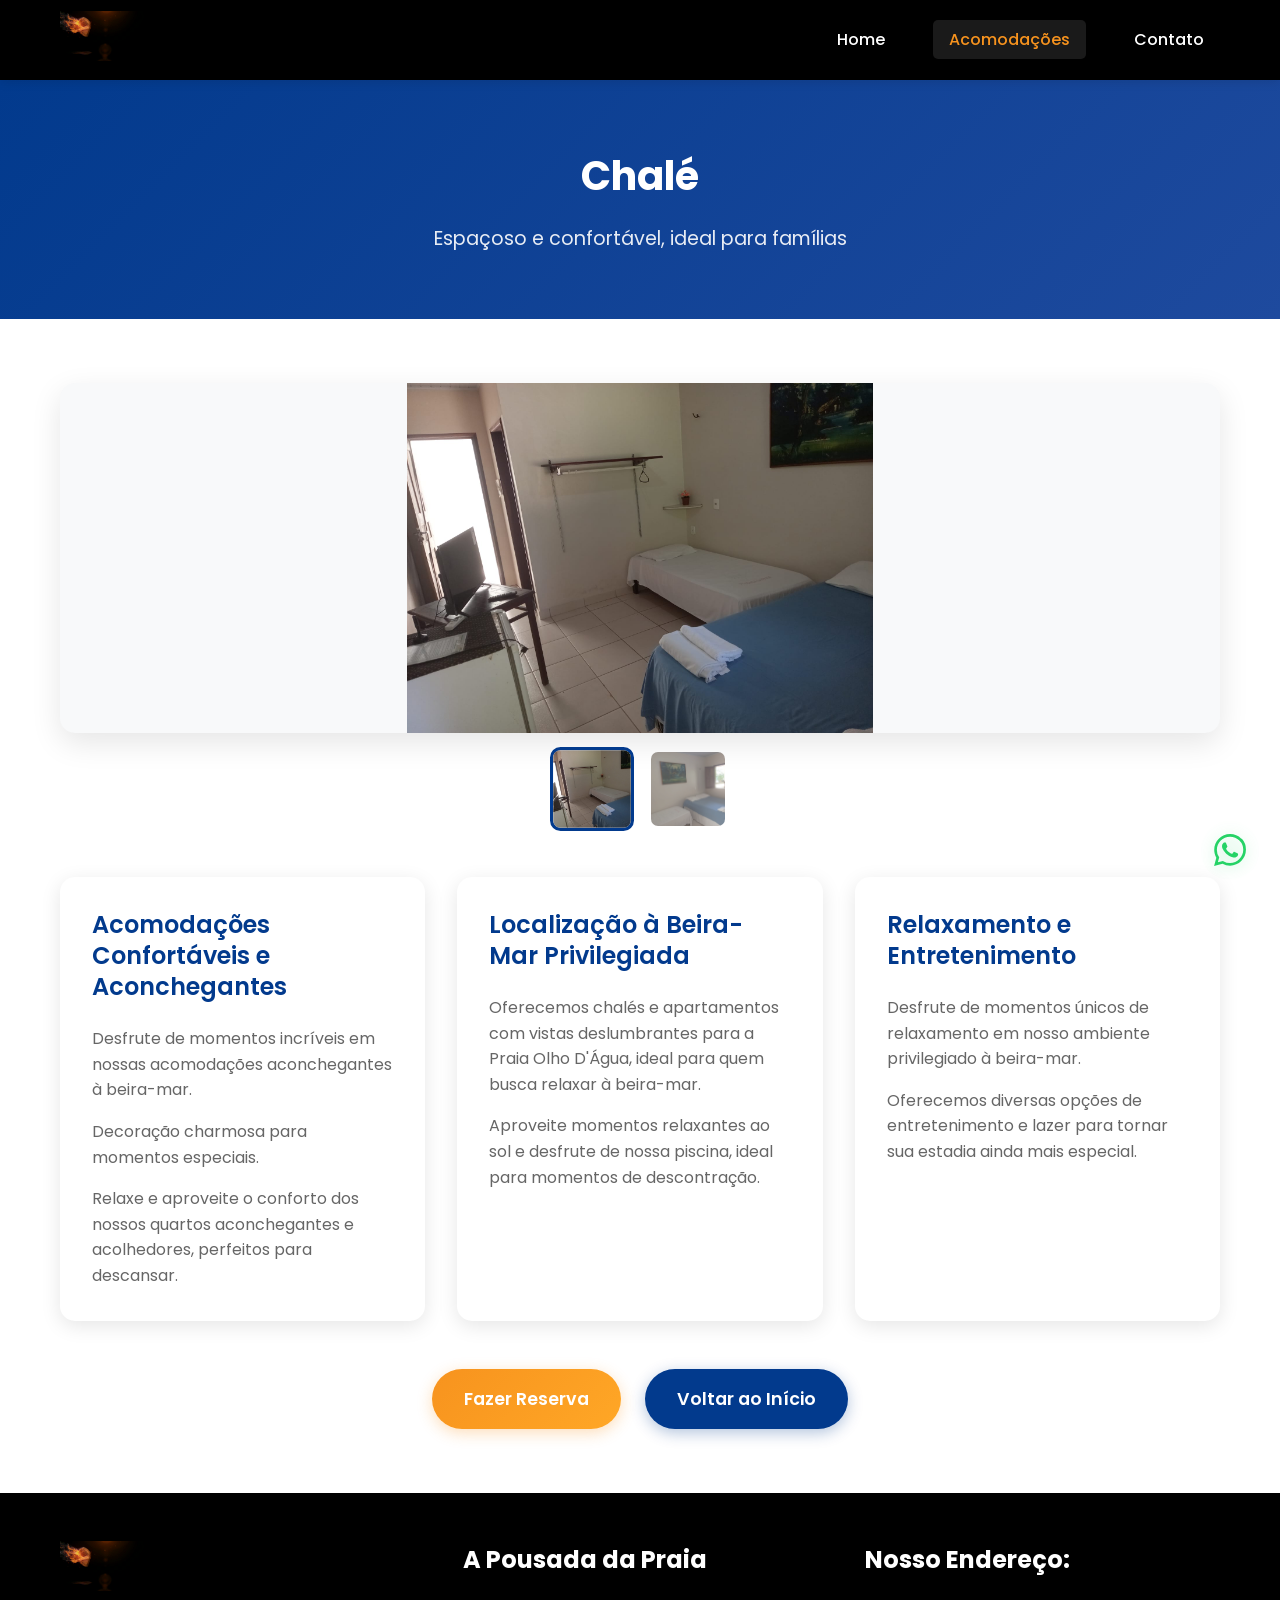
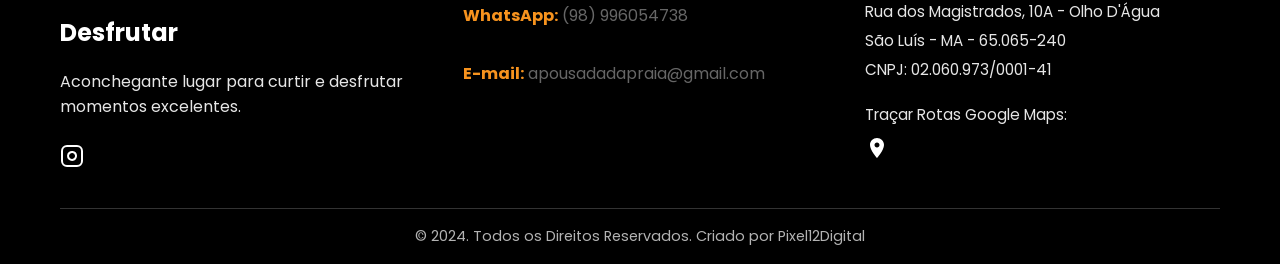
<file: acomodacoes/chale.html>
<!DOCTYPE html>
<html lang="pt-BR">
<head>
    <meta charset="UTF-8">
    <meta name="viewport" content="width=device-width, initial-scale=1.0">
    <title>Chalé - A Pousada da Praia</title>
    <link rel="stylesheet" href="../css/style.css">
    <link href="https://fonts.googleapis.com/css2?family=Poppins:wght@300;400;500;600;700&display=swap" rel="stylesheet">
</head>
<body>
    <header class="header">
        <div class="container">
            <div class="header-content">
                <div class="logo">
                    <img src="../assets/logo-pousada-da-praia.gif" alt="A Pousada da Praia" class="logo-img">
                </div>
                <button class="menu-toggle" aria-label="Toggle menu" onclick="toggleMobileMenu()">
                    <span></span>
                    <span></span>
                    <span></span>
                </button>
                <nav class="nav">
                    <ul class="nav-menu">
                        <li class="nav-item">
                            <a href="../index.html" class="nav-link">Home</a>
                        </li>
                        <li class="nav-item dropdown">
                            <a href="#" class="nav-link active">Acomodações</a>
                            <ul class="dropdown-menu">
                                <li><a href="quitinete.html">Quitinete</a></li>
                                <li><a href="vista-mar.html">Vista para o Mar</a></li>
                                <li><a href="chale.html" class="active">Chalé</a></li>
                                <li><a href="frente-floresta.html">Frente para Reserva Florestal</a></li>
                            </ul>
                        </li>
                        <li class="nav-item">
                            <a href="../contato.html" class="nav-link">Contato</a>
                        </li>
                    </ul>
                </nav>
            </div>
        </div>
    </header>

    <main class="main">
        <section class="page-hero">
            <div class="container">
                <div class="page-hero-content">
                    <h1>Chalé</h1>
                    <p>Espaçoso e confortável, ideal para famílias</p>
                </div>
            </div>
        </section>

        <section class="accommodation-detail">
            <div class="container">
                <div class="accommodation-content">
                    <div class="accommodation-images">
                        <div class="main-image">
                            <img id="main-gallery-image" src="../assets/chale01.jpg" alt="Chalé - Vista Principal">
                        </div>
                        <div class="gallery-thumbnails">
                            <img class="thumbnail active" src="../assets/chale01.jpg" alt="Chalé - Vista Principal" data-full="../assets/chale01.jpg">
                            <img class="thumbnail" src="../assets/chale02.jpg" alt="Chalé - Vista Adicional" data-full="../assets/chale02.jpg">
                        </div>
                    </div>
                    
                    <div class="cards-section">
                        <div class="card">
                            <div class="card-content">
                                <h2>Acomodações Confortáveis e Aconchegantes</h2>
                                <p>Desfrute de momentos incríveis em nossas acomodações aconchegantes à beira-mar.</p>
                                <p>Decoração charmosa para momentos especiais.</p>
                                <p>Relaxe e aproveite o conforto dos nossos quartos aconchegantes e acolhedores, perfeitos para descansar.</p>
                            </div>
                        </div>
                        
                        <div class="card">
                            <div class="card-content">
                                <h2>Localização à Beira-Mar Privilegiada</h2>
                                <p>Oferecemos chalés e apartamentos com vistas deslumbrantes para a Praia Olho D'Água, ideal para quem busca relaxar à beira-mar.</p>
                                <p>Aproveite momentos relaxantes ao sol e desfrute de nossa piscina, ideal para momentos de descontração.</p>
                            </div>
                        </div>
                        
                        <div class="card">
                            <div class="card-content">
                                <h2>Relaxamento e Entretenimento</h2>
                                <p>Desfrute de momentos únicos de relaxamento em nosso ambiente privilegiado à beira-mar.</p>
                                <p>Oferecemos diversas opções de entretenimento e lazer para tornar sua estadia ainda mais especial.</p>
                            </div>
                        </div>
                    </div>
                    
                    <div class="booking-actions">
                        <a href="https://ibe.channex.io/pousadadapraia" class="btn btn-primary" target="_blank">Fazer Reserva</a>
                        <a href="../index.html" class="btn btn-secondary">Voltar ao Início</a>
                    </div>
                </div>
            </div>
        </section>
    </main>

    <!-- Footer -->
    <footer class="footer">
        <div class="container">
            <div class="footer-content">
                <div class="footer-section footer-left">
                    <div class="footer-graphic">
                        <img src="../assets/logo-pousada-da-praia.gif" alt="A Pousada da Praia" class="footer-logo">
                    </div>
                    <h3 class="footer-title">Desfrutar</h3>
                    <p class="footer-description">Aconchegante lugar para curtir e desfrutar momentos excelentes.</p>
                    <div class="social-icon">
                        <a href="https://www.instagram.com/pousadadapraiaslz/" target="_blank" rel="noopener noreferrer" aria-label="Siga-nos no Instagram">
                            <svg class="instagram-icon" viewBox="0 0 24 24" fill="none" stroke="white" stroke-width="2">
                                <rect x="2" y="2" width="20" height="20" rx="5" ry="5"/>
                                <path d="m16 11.37A4 4 0 1 1 12.63 8 4 4 0 0 1 16 11.37z"/>
                                <line x1="17.5" y1="6.5" x2="17.51" y2="6.5"/>
                            </svg>
                        </a>
                    </div>
                </div>
                
                <div class="footer-section footer-center">
                    <h3 class="footer-title">A Pousada da Praia</h3>
                    <div class="contact-info">
                        <p><strong>WhatsApp:</strong> (98) 996054738</p>
                        <p><strong>E-mail:</strong> apousadadapraia@gmail.com</p>
                    </div>
                </div>
                
                <div class="footer-section footer-right">
                    <h3 class="footer-title">Nosso Endereço:</h3>
                    <div class="address-info">
                        <p>Rua dos Magistrados, 10A - Olho D'Água</p>
                        <p>São Luís - MA - 65.065-240</p>
                        <p>CNPJ: 02.060.973/0001-41</p>
                    </div>
                    <div class="maps-section">
                        <p>Traçar Rotas Google Maps:</p>
                        <div class="maps-icon">
                            <a href="https://www.google.com/maps/dir/-26.942249,-49.1524828/a+pousada+praia+s%C3%A3o+luis+endere%C3%A7o/@-14.4663222,-57.8456412,5z/data=!3m1!4b1!4m9!4m8!1m1!4e1!1m5!1m1!1s0x7f692f6e1f35425:0x46cba7fba33b0cbe!2m2!1d-44.2195788!2d-2.477582?entry=ttu" target="_blank" rel="noopener noreferrer" aria-label="Traçar rota no Google Maps">
                                <svg class="google-maps-icon" viewBox="0 0 24 24" fill="white">
                                    <path d="M12 2C8.13 2 5 5.13 5 9c0 5.25 7 13 7 13s7-7.75 7-13c0-3.87-3.13-7-7-7zm0 9.5c-1.38 0-2.5-1.12-2.5-2.5s1.12-2.5 2.5-2.5 2.5 1.12 2.5 2.5-1.12 2.5-2.5 2.5z"/>
                                </svg>
                            </a>
                        </div>
                    </div>
                </div>
            </div>
            <div class="footer-bottom">
                <p>&copy; 2024. Todos os Direitos Reservados. Criado por Pixel12Digital</p>
            </div>
        </div>
    </footer>

    <!-- Botão Flutuante WhatsApp -->
    <div class="whatsapp-float">
        <a href="https://wa.me/559896054738?text=Olá! Gostaria de mais informações sobre o Chalé da Pousada da Praia." target="_blank" rel="noopener noreferrer" class="whatsapp-btn">
            <svg class="whatsapp-icon" viewBox="0 0 24 24" fill="currentColor">
                <path d="M17.472 14.382c-.297-.149-1.758-.867-2.03-.967-.273-.099-.471-.148-.67.15-.197.297-.767.966-.94 1.164-.173.199-.347.223-.644.075-.297-.15-1.255-.463-2.39-1.475-.883-.788-1.48-1.761-1.653-2.059-.173-.297-.018-.458.13-.606.134-.133.298-.347.446-.52.149-.174.198-.298.298-.497.099-.198.05-.371-.025-.52-.075-.149-.669-1.612-.916-2.207-.242-.579-.487-.5-.669-.51-.173-.008-.371-.01-.57-.01-.198 0-.52.074-.792.372-.272.297-1.04 1.016-1.04 2.479 0 1.462 1.065 2.875 1.213 3.074.149.198 2.096 3.2 5.077 4.487.709.306 1.262.489 1.694.625.712.227 1.36.195 1.871.118.571-.085 1.758-.719 2.006-1.413.248-.694.248-1.289.173-1.413-.074-.124-.272-.198-.57-.347m-5.421 7.403h-.004a9.87 9.87 0 01-5.031-1.378l-.361-.214-3.741.982.998-3.648-.235-.374a9.86 9.86 0 01-1.51-5.26c.001-5.45 4.436-9.884 9.888-9.884 2.64 0 5.122 1.03 6.988 2.898a9.825 9.825 0 012.893 6.994c-.003 5.45-4.437 9.884-9.885 9.884m8.413-18.297A11.815 11.815 0 0012.05 0C5.495 0 .16 5.335.157 11.892c0 2.096.547 4.142 1.588 5.945L.057 24l6.305-1.654a11.882 11.882 0 005.683 1.448h.005c6.554 0 11.89-5.335 11.893-11.893A11.821 11.821 0 0020.893 3.488"/>
            </svg>
        </a>
    </div>

    <script src="../js/script.js"></script>
</body>
</html>
</file>
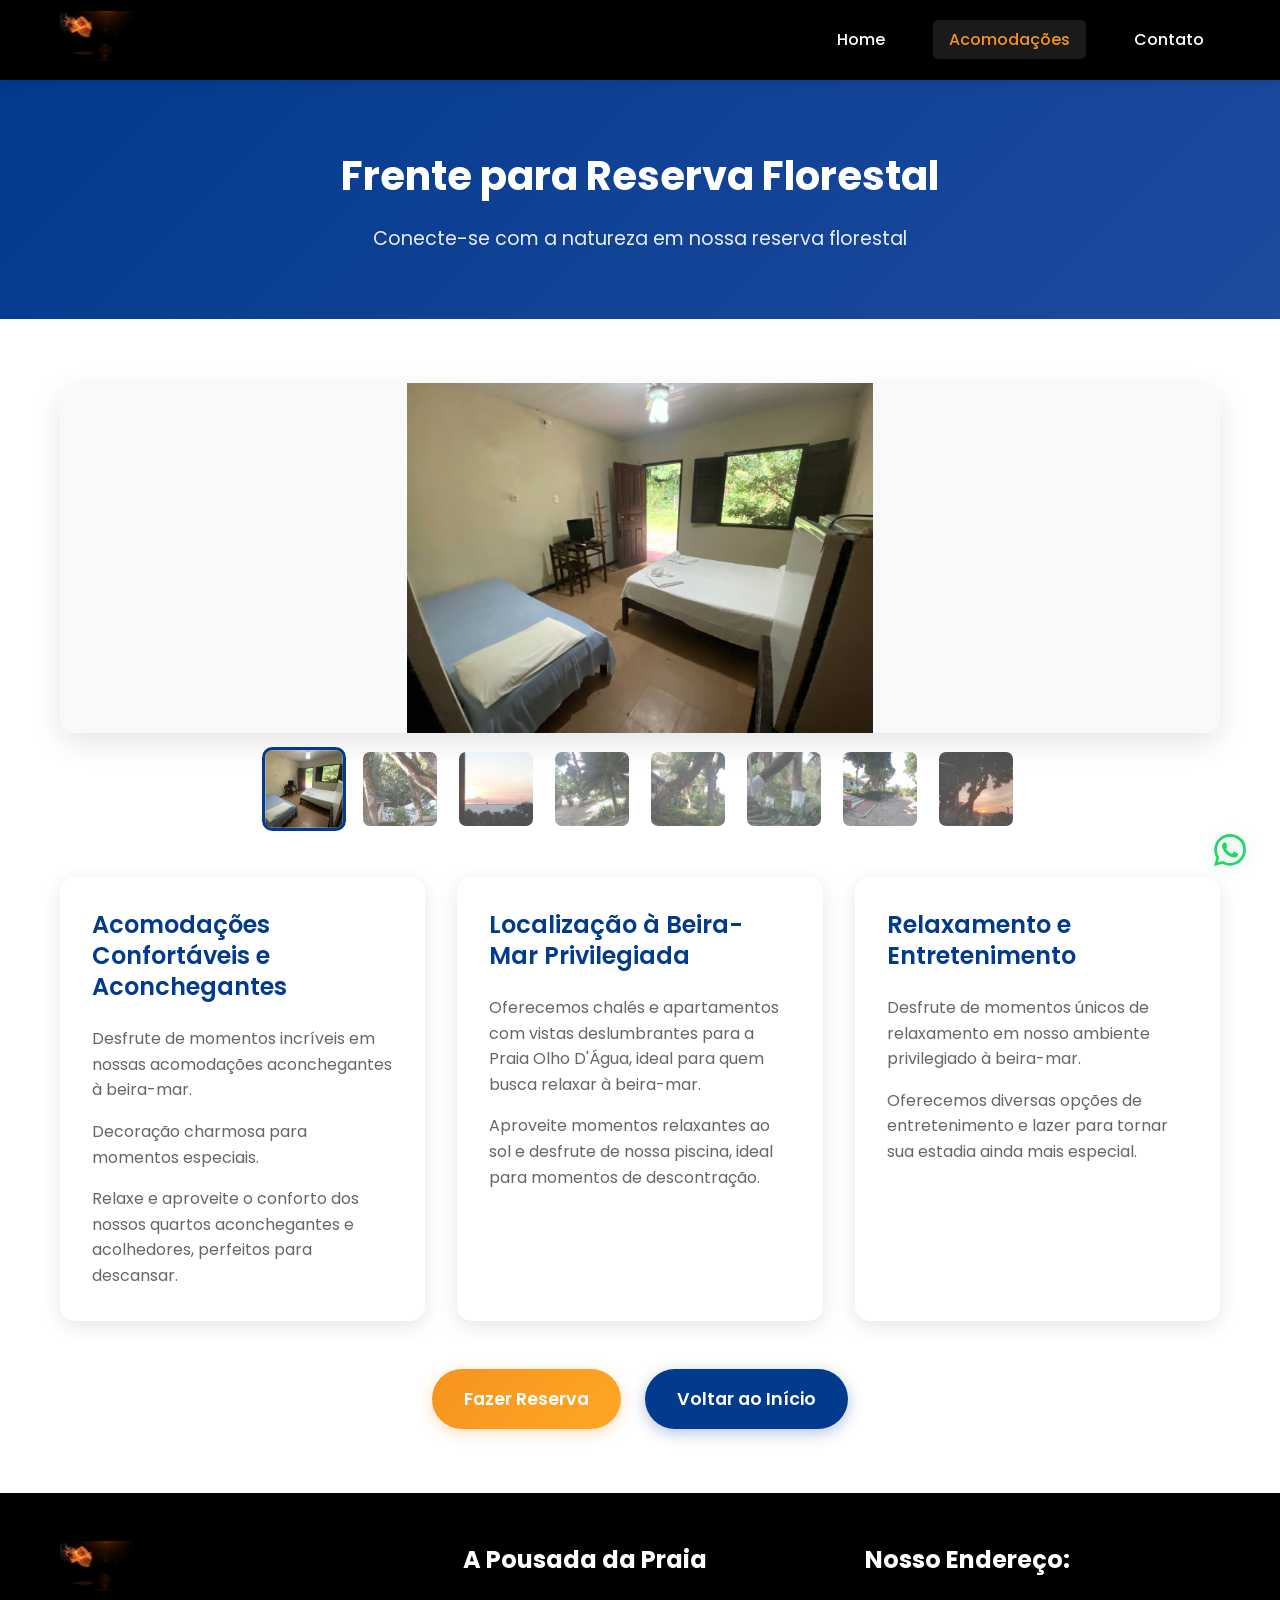
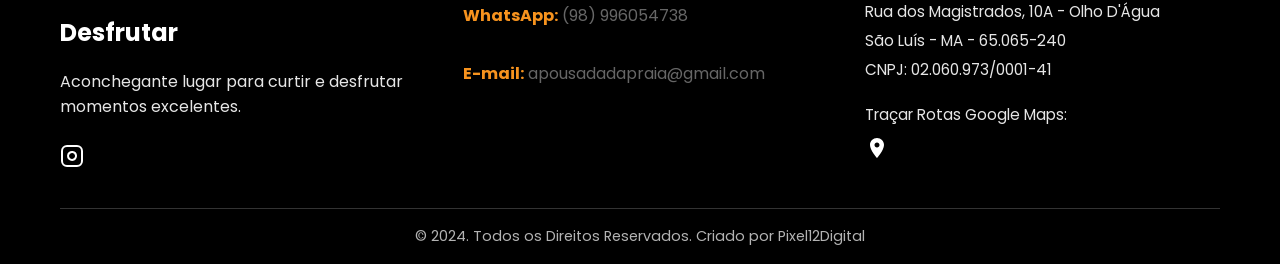
<file: acomodacoes/frente-floresta.html>
<!DOCTYPE html>
<html lang="pt-BR">
<head>
    <meta charset="UTF-8">
    <meta name="viewport" content="width=device-width, initial-scale=1.0">
    <title>Frente para Reserva Florestal - A Pousada da Praia</title>
    <link rel="stylesheet" href="../css/style.css">
    <link href="https://fonts.googleapis.com/css2?family=Poppins:wght@300;400;500;600;700&display=swap" rel="stylesheet">
</head>
<body>
    <header class="header">
        <div class="container">
            <div class="header-content">
                <div class="logo">
                    <img src="../assets/logo-pousada-da-praia.gif" alt="A Pousada da Praia" class="logo-img">
                </div>
                <button class="menu-toggle" aria-label="Toggle menu" onclick="toggleMobileMenu()">
                    <span></span>
                    <span></span>
                    <span></span>
                </button>
                <nav class="nav">
                    <ul class="nav-menu">
                        <li class="nav-item">
                            <a href="../index.html" class="nav-link">Home</a>
                        </li>
                        <li class="nav-item dropdown">
                            <a href="#" class="nav-link active">Acomodações</a>
                            <ul class="dropdown-menu">
                                <li><a href="quitinete.html">Quitinete</a></li>
                                <li><a href="vista-mar.html">Vista para o Mar</a></li>
                                <li><a href="chale.html">Chalé</a></li>
                                <li><a href="frente-floresta.html" class="active">Frente para Reserva Florestal</a></li>
                            </ul>
                        </li>
                        <li class="nav-item">
                            <a href="../contato.html" class="nav-link">Contato</a>
                        </li>
                    </ul>
                </nav>
            </div>
        </div>
    </header>

    <main class="main">
        <section class="page-hero">
            <div class="container">
                <div class="page-hero-content">
                    <h1>Frente para Reserva Florestal</h1>
                    <p>Conecte-se com a natureza em nossa reserva florestal</p>
                </div>
            </div>
        </section>

        <section class="accommodation-detail">
            <div class="container">
                <div class="accommodation-content">
                    <div class="accommodation-images">
                        <div class="main-image">
                            <img id="main-gallery-image" src="../assets/floresta01.jpg" alt="Frente para Reserva Florestal - Vista Principal">
                        </div>
                        <div class="gallery-thumbnails">
                            <img class="thumbnail active" src="../assets/floresta01.jpg" alt="Frente para Reserva Florestal - Vista Principal" data-full="../assets/floresta01.jpg">
                            <img class="thumbnail" src="../assets/floresta02.jpg" alt="Frente para Reserva Florestal - Vista 2" data-full="../assets/floresta02.jpg">
                            <img class="thumbnail" src="../assets/floresta03.jpg" alt="Frente para Reserva Florestal - Vista 3" data-full="../assets/floresta03.jpg">
                            <img class="thumbnail" src="../assets/floresta04.jpg" alt="Frente para Reserva Florestal - Vista 4" data-full="../assets/floresta04.jpg">
                            <img class="thumbnail" src="../assets/floresta05.jpg" alt="Frente para Reserva Florestal - Vista 5" data-full="../assets/floresta05.jpg">
                            <img class="thumbnail" src="../assets/floresta06.jpg" alt="Frente para Reserva Florestal - Vista 6" data-full="../assets/floresta06.jpg">
                            <img class="thumbnail" src="../assets/floresta07.jpg" alt="Frente para Reserva Florestal - Vista 7" data-full="../assets/floresta07.jpg">
                            <img class="thumbnail" src="../assets/floresta08.jpg" alt="Frente para Reserva Florestal - Vista 8" data-full="../assets/floresta08.jpg">
                        </div>
                    </div>
                    
                    <div class="cards-section">
                        <div class="card">
                            <div class="card-content">
                                <h2>Acomodações Confortáveis e Aconchegantes</h2>
                                <p>Desfrute de momentos incríveis em nossas acomodações aconchegantes à beira-mar.</p>
                                <p>Decoração charmosa para momentos especiais.</p>
                                <p>Relaxe e aproveite o conforto dos nossos quartos aconchegantes e acolhedores, perfeitos para descansar.</p>
                            </div>
                        </div>
                        
                        <div class="card">
                            <div class="card-content">
                                <h2>Localização à Beira-Mar Privilegiada</h2>
                                <p>Oferecemos chalés e apartamentos com vistas deslumbrantes para a Praia Olho D'Água, ideal para quem busca relaxar à beira-mar.</p>
                                <p>Aproveite momentos relaxantes ao sol e desfrute de nossa piscina, ideal para momentos de descontração.</p>
                            </div>
                        </div>
                        
                        <div class="card">
                            <div class="card-content">
                                <h2>Relaxamento e Entretenimento</h2>
                                <p>Desfrute de momentos únicos de relaxamento em nosso ambiente privilegiado à beira-mar.</p>
                                <p>Oferecemos diversas opções de entretenimento e lazer para tornar sua estadia ainda mais especial.</p>
                            </div>
                        </div>
                    </div>
                    
                    <div class="booking-actions">
                        <a href="https://ibe.channex.io/pousadadapraia" class="btn btn-primary" target="_blank">Fazer Reserva</a>
                        <a href="../index.html" class="btn btn-secondary">Voltar ao Início</a>
                    </div>
                </div>
            </div>
        </section>
    </main>

    <!-- Footer -->
    <footer class="footer">
        <div class="container">
            <div class="footer-content">
                <div class="footer-section footer-left">
                    <div class="footer-graphic">
                        <img src="../assets/logo-pousada-da-praia.gif" alt="A Pousada da Praia" class="footer-logo">
                    </div>
                    <h3 class="footer-title">Desfrutar</h3>
                    <p class="footer-description">Aconchegante lugar para curtir e desfrutar momentos excelentes.</p>
                    <div class="social-icon">
                        <a href="https://www.instagram.com/pousadadapraiaslz/" target="_blank" rel="noopener noreferrer" aria-label="Siga-nos no Instagram">
                            <svg class="instagram-icon" viewBox="0 0 24 24" fill="none" stroke="white" stroke-width="2">
                                <rect x="2" y="2" width="20" height="20" rx="5" ry="5"/>
                                <path d="m16 11.37A4 4 0 1 1 12.63 8 4 4 0 0 1 16 11.37z"/>
                                <line x1="17.5" y1="6.5" x2="17.51" y2="6.5"/>
                            </svg>
                        </a>
                    </div>
                </div>
                
                <div class="footer-section footer-center">
                    <h3 class="footer-title">A Pousada da Praia</h3>
                    <div class="contact-info">
                        <p><strong>WhatsApp:</strong> (98) 996054738</p>
                        <p><strong>E-mail:</strong> apousadadapraia@gmail.com</p>
                    </div>
                </div>
                
                <div class="footer-section footer-right">
                    <h3 class="footer-title">Nosso Endereço:</h3>
                    <div class="address-info">
                        <p>Rua dos Magistrados, 10A - Olho D'Água</p>
                        <p>São Luís - MA - 65.065-240</p>
                        <p>CNPJ: 02.060.973/0001-41</p>
                    </div>
                    <div class="maps-section">
                        <p>Traçar Rotas Google Maps:</p>
                        <div class="maps-icon">
                            <a href="https://www.google.com/maps/dir/-26.942249,-49.1524828/a+pousada+praia+s%C3%A3o+luis+endere%C3%A7o/@-14.4663222,-57.8456412,5z/data=!3m1!4b1!4m9!4m8!1m1!4e1!1m5!1m1!1s0x7f692f6e1f35425:0x46cba7fba33b0cbe!2m2!1d-44.2195788!2d-2.477582?entry=ttu" target="_blank" rel="noopener noreferrer" aria-label="Traçar rota no Google Maps">
                                <svg class="google-maps-icon" viewBox="0 0 24 24" fill="white">
                                    <path d="M12 2C8.13 2 5 5.13 5 9c0 5.25 7 13 7 13s7-7.75 7-13c0-3.87-3.13-7-7-7zm0 9.5c-1.38 0-2.5-1.12-2.5-2.5s1.12-2.5 2.5-2.5 2.5 1.12 2.5 2.5-1.12 2.5-2.5 2.5z"/>
                                </svg>
                            </a>
                        </div>
                    </div>
                </div>
            </div>
            <div class="footer-bottom">
                <p>&copy; 2024. Todos os Direitos Reservados. Criado por Pixel12Digital</p>
            </div>
        </div>
    </footer>

    <!-- Botão Flutuante WhatsApp -->
    <div class="whatsapp-float">
        <a href="https://wa.me/559896054738?text=Olá! Gostaria de mais informações sobre a acomodação Frente para Reserva Florestal da Pousada da Praia." target="_blank" rel="noopener noreferrer" class="whatsapp-btn">
            <svg class="whatsapp-icon" viewBox="0 0 24 24" fill="currentColor">
                <path d="M17.472 14.382c-.297-.149-1.758-.867-2.03-.967-.273-.099-.471-.148-.67.15-.197.297-.767.966-.94 1.164-.173.199-.347.223-.644.075-.297-.15-1.255-.463-2.39-1.475-.883-.788-1.48-1.761-1.653-2.059-.173-.297-.018-.458.13-.606.134-.133.298-.347.446-.52.149-.174.198-.298.298-.497.099-.198.05-.371-.025-.52-.075-.149-.669-1.612-.916-2.207-.242-.579-.487-.5-.669-.51-.173-.008-.371-.01-.57-.01-.198 0-.52.074-.792.372-.272.297-1.04 1.016-1.04 2.479 0 1.462 1.065 2.875 1.213 3.074.149.198 2.096 3.2 5.077 4.487.709.306 1.262.489 1.694.625.712.227 1.36.195 1.871.118.571-.085 1.758-.719 2.006-1.413.248-.694.248-1.289.173-1.413-.074-.124-.272-.198-.57-.347m-5.421 7.403h-.004a9.87 9.87 0 01-5.031-1.378l-.361-.214-3.741.982.998-3.648-.235-.374a9.86 9.86 0 01-1.51-5.26c.001-5.45 4.436-9.884 9.888-9.884 2.64 0 5.122 1.03 6.988 2.898a9.825 9.825 0 012.893 6.994c-.003 5.45-4.437 9.884-9.885 9.884m8.413-18.297A11.815 11.815 0 0012.05 0C5.495 0 .16 5.335.157 11.892c0 2.096.547 4.142 1.588 5.945L.057 24l6.305-1.654a11.882 11.882 0 005.683 1.448h.005c6.554 0 11.89-5.335 11.893-11.893A11.821 11.821 0 0020.893 3.488"/>
            </svg>
        </a>
    </div>

    <script src="../js/script.js"></script>
</body>
</html>
</file>
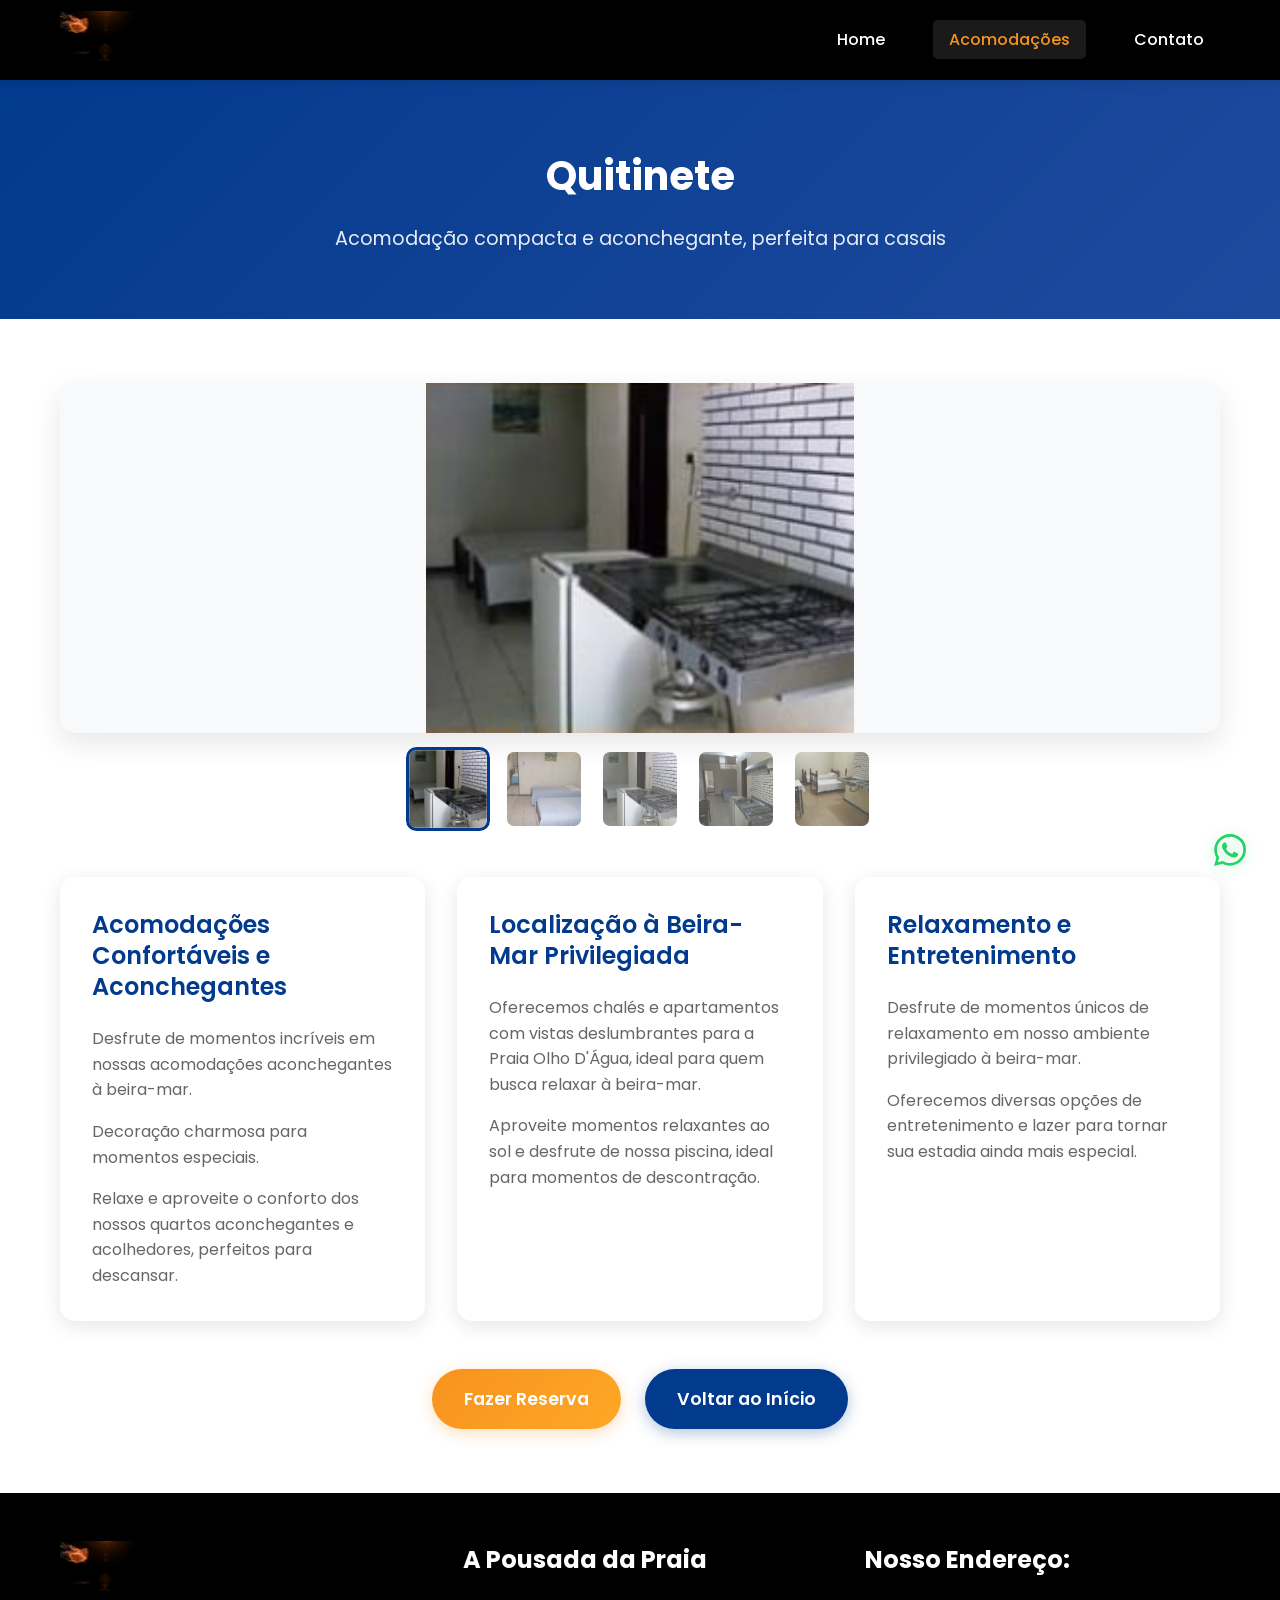
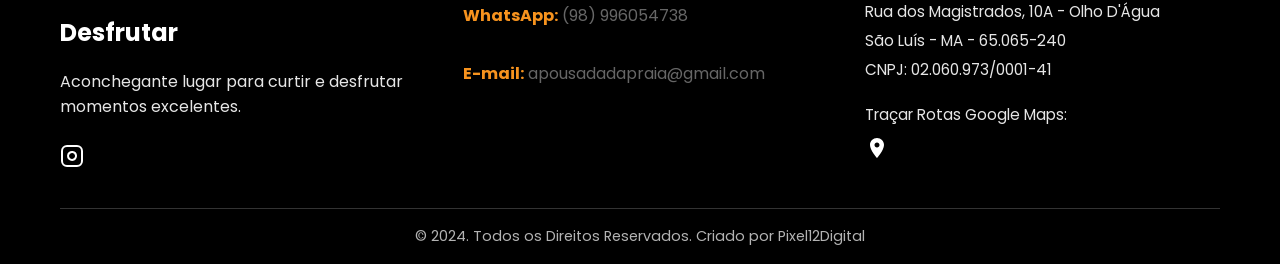
<file: acomodacoes/quitinete.html>
<!DOCTYPE html>
<html lang="pt-BR">
<head>
    <meta charset="UTF-8">
    <meta name="viewport" content="width=device-width, initial-scale=1.0">
    <title>Quitinete - A Pousada da Praia</title>
    <link rel="stylesheet" href="../css/style.css">
    <link href="https://fonts.googleapis.com/css2?family=Poppins:wght@300;400;500;600;700&display=swap" rel="stylesheet">
</head>
<body>
    <header class="header">
        <div class="container">
            <div class="header-content">
                <div class="logo">
                    <img src="../assets/logo-pousada-da-praia.gif" alt="A Pousada da Praia" class="logo-img">
                </div>
                <button class="menu-toggle" aria-label="Toggle menu" onclick="toggleMobileMenu()">
                    <span></span>
                    <span></span>
                    <span></span>
                </button>
                <nav class="nav">
                    <ul class="nav-menu">
                        <li class="nav-item">
                            <a href="../index.html" class="nav-link">Home</a>
                        </li>
                        <li class="nav-item dropdown">
                            <a href="#" class="nav-link active">Acomodações</a>
                            <ul class="dropdown-menu">
                                <li><a href="quitinete.html" class="active">Quitinete</a></li>
                                <li><a href="vista-mar.html">Vista para o Mar</a></li>
                                <li><a href="chale.html">Chalé</a></li>
                                <li><a href="frente-floresta.html">Frente para Reserva Florestal</a></li>
                            </ul>
                        </li>
                        <li class="nav-item">
                            <a href="../contato.html" class="nav-link">Contato</a>
                        </li>
                    </ul>
                </nav>
            </div>
        </div>
    </header>

    <main class="main">
        <section class="page-hero">
            <div class="container">
                <div class="page-hero-content">
                    <h1>Quitinete</h1>
                    <p>Acomodação compacta e aconchegante, perfeita para casais</p>
                </div>
            </div>
        </section>

        <section class="accommodation-detail">
            <div class="container">
                <div class="accommodation-content">
                    <div class="accommodation-images">
                        <div class="main-image">
                            <img id="main-gallery-image" src="../assets/quit01.jpg" alt="Quitinete - Vista Principal">
                        </div>
                        <div class="gallery-thumbnails">
                            <img class="thumbnail active" src="../assets/quit01.jpg" alt="Quitinete - Vista Principal" data-full="../assets/quit01.jpg">
                            <img class="thumbnail" src="../assets/quit02.jpg" alt="Quitinete - Interior" data-full="../assets/quit02.jpg">
                            <img class="thumbnail" src="../assets/quit03.jpg" alt="Quitinete - Detalhes" data-full="../assets/quit03.jpg">
                            <img class="thumbnail" src="../assets/quit04.jpg" alt="Quitinete - Ambiente" data-full="../assets/quit04.jpg">
                            <img class="thumbnail" src="../assets/quit05.jpg" alt="Quitinete - Vista Adicional" data-full="../assets/quit05.jpg">
                        </div>
                    </div>
                    
                    <div class="cards-section">
                        <div class="card">
                            <div class="card-content">
                                <h2>Acomodações Confortáveis e Aconchegantes</h2>
                                <p>Desfrute de momentos incríveis em nossas acomodações aconchegantes à beira-mar.</p>
                                <p>Decoração charmosa para momentos especiais.</p>
                                <p>Relaxe e aproveite o conforto dos nossos quartos aconchegantes e acolhedores, perfeitos para descansar.</p>
                            </div>
                        </div>
                        
                        <div class="card">
                            <div class="card-content">
                                <h2>Localização à Beira-Mar Privilegiada</h2>
                                <p>Oferecemos chalés e apartamentos com vistas deslumbrantes para a Praia Olho D'Água, ideal para quem busca relaxar à beira-mar.</p>
                                <p>Aproveite momentos relaxantes ao sol e desfrute de nossa piscina, ideal para momentos de descontração.</p>
                            </div>
                        </div>
                        
                        <div class="card">
                            <div class="card-content">
                                <h2>Relaxamento e Entretenimento</h2>
                                <p>Desfrute de momentos únicos de relaxamento em nosso ambiente privilegiado à beira-mar.</p>
                                <p>Oferecemos diversas opções de entretenimento e lazer para tornar sua estadia ainda mais especial.</p>
                            </div>
                        </div>
                    </div>
                    
                    <div class="booking-actions">
                        <a href="https://ibe.channex.io/pousadadapraia" class="btn btn-primary" target="_blank">Fazer Reserva</a>
                        <a href="../index.html" class="btn btn-secondary">Voltar ao Início</a>
                    </div>
                </div>
            </div>
        </section>
    </main>

    <!-- Footer -->
    <footer class="footer">
        <div class="container">
            <div class="footer-content">
                <div class="footer-section footer-left">
                    <div class="footer-graphic">
                        <img src="../assets/logo-pousada-da-praia.gif" alt="A Pousada da Praia" class="footer-logo">
                    </div>
                    <h3 class="footer-title">Desfrutar</h3>
                    <p class="footer-description">Aconchegante lugar para curtir e desfrutar momentos excelentes.</p>
                    <div class="social-icon">
                        <a href="https://www.instagram.com/pousadadapraiaslz/" target="_blank" rel="noopener noreferrer" aria-label="Siga-nos no Instagram">
                            <svg class="instagram-icon" viewBox="0 0 24 24" fill="none" stroke="white" stroke-width="2">
                                <rect x="2" y="2" width="20" height="20" rx="5" ry="5"/>
                                <path d="m16 11.37A4 4 0 1 1 12.63 8 4 4 0 0 1 16 11.37z"/>
                                <line x1="17.5" y1="6.5" x2="17.51" y2="6.5"/>
                            </svg>
                        </a>
                    </div>
                </div>
                
                <div class="footer-section footer-center">
                    <h3 class="footer-title">A Pousada da Praia</h3>
                    <div class="contact-info">
                        <p><strong>WhatsApp:</strong> (98) 996054738</p>
                        <p><strong>E-mail:</strong> apousadadapraia@gmail.com</p>
                    </div>
                </div>
                
                <div class="footer-section footer-right">
                    <h3 class="footer-title">Nosso Endereço:</h3>
                    <div class="address-info">
                        <p>Rua dos Magistrados, 10A - Olho D'Água</p>
                        <p>São Luís - MA - 65.065-240</p>
                        <p>CNPJ: 02.060.973/0001-41</p>
                    </div>
                    <div class="maps-section">
                        <p>Traçar Rotas Google Maps:</p>
                        <div class="maps-icon">
                            <a href="https://www.google.com/maps/dir/-26.942249,-49.1524828/a+pousada+praia+s%C3%A3o+luis+endere%C3%A7o/@-14.4663222,-57.8456412,5z/data=!3m1!4b1!4m9!4m8!1m1!4e1!1m5!1m1!1s0x7f692f6e1f35425:0x46cba7fba33b0cbe!2m2!1d-44.2195788!2d-2.477582?entry=ttu" target="_blank" rel="noopener noreferrer" aria-label="Traçar rota no Google Maps">
                                <svg class="google-maps-icon" viewBox="0 0 24 24" fill="white">
                                    <path d="M12 2C8.13 2 5 5.13 5 9c0 5.25 7 13 7 13s7-7.75 7-13c0-3.87-3.13-7-7-7zm0 9.5c-1.38 0-2.5-1.12-2.5-2.5s1.12-2.5 2.5-2.5 2.5 1.12 2.5 2.5-1.12 2.5-2.5 2.5z"/>
                                </svg>
                            </a>
                        </div>
                    </div>
                </div>
            </div>
            <div class="footer-bottom">
                <p>&copy; 2024. Todos os Direitos Reservados. Criado por Pixel12Digital</p>
            </div>
        </div>
    </footer>

    <!-- Botão Flutuante WhatsApp -->
    <div class="whatsapp-float">
        <a href="https://wa.me/559896054738?text=Olá! Gostaria de mais informações sobre a Quitinete da Pousada da Praia." target="_blank" rel="noopener noreferrer" class="whatsapp-btn">
            <svg class="whatsapp-icon" viewBox="0 0 24 24" fill="currentColor">
                <path d="M17.472 14.382c-.297-.149-1.758-.867-2.03-.967-.273-.099-.471-.148-.67.15-.197.297-.767.966-.94 1.164-.173.199-.347.223-.644.075-.297-.15-1.255-.463-2.39-1.475-.883-.788-1.48-1.761-1.653-2.059-.173-.297-.018-.458.13-.606.134-.133.298-.347.446-.52.149-.174.198-.298.298-.497.099-.198.05-.371-.025-.52-.075-.149-.669-1.612-.916-2.207-.242-.579-.487-.5-.669-.51-.173-.008-.371-.01-.57-.01-.198 0-.52.074-.792.372-.272.297-1.04 1.016-1.04 2.479 0 1.462 1.065 2.875 1.213 3.074.149.198 2.096 3.2 5.077 4.487.709.306 1.262.489 1.694.625.712.227 1.36.195 1.871.118.571-.085 1.758-.719 2.006-1.413.248-.694.248-1.289.173-1.413-.074-.124-.272-.198-.57-.347m-5.421 7.403h-.004a9.87 9.87 0 01-5.031-1.378l-.361-.214-3.741.982.998-3.648-.235-.374a9.86 9.86 0 01-1.51-5.26c.001-5.45 4.436-9.884 9.888-9.884 2.64 0 5.122 1.03 6.988 2.898a9.825 9.825 0 012.893 6.994c-.003 5.45-4.437 9.884-9.885 9.884m8.413-18.297A11.815 11.815 0 0012.05 0C5.495 0 .16 5.335.157 11.892c0 2.096.547 4.142 1.588 5.945L.057 24l6.305-1.654a11.882 11.882 0 005.683 1.448h.005c6.554 0 11.89-5.335 11.893-11.893A11.821 11.821 0 0020.893 3.488"/>
            </svg>
        </a>
    </div>

    <script src="../js/script.js"></script>
</body>
</html>
</file>
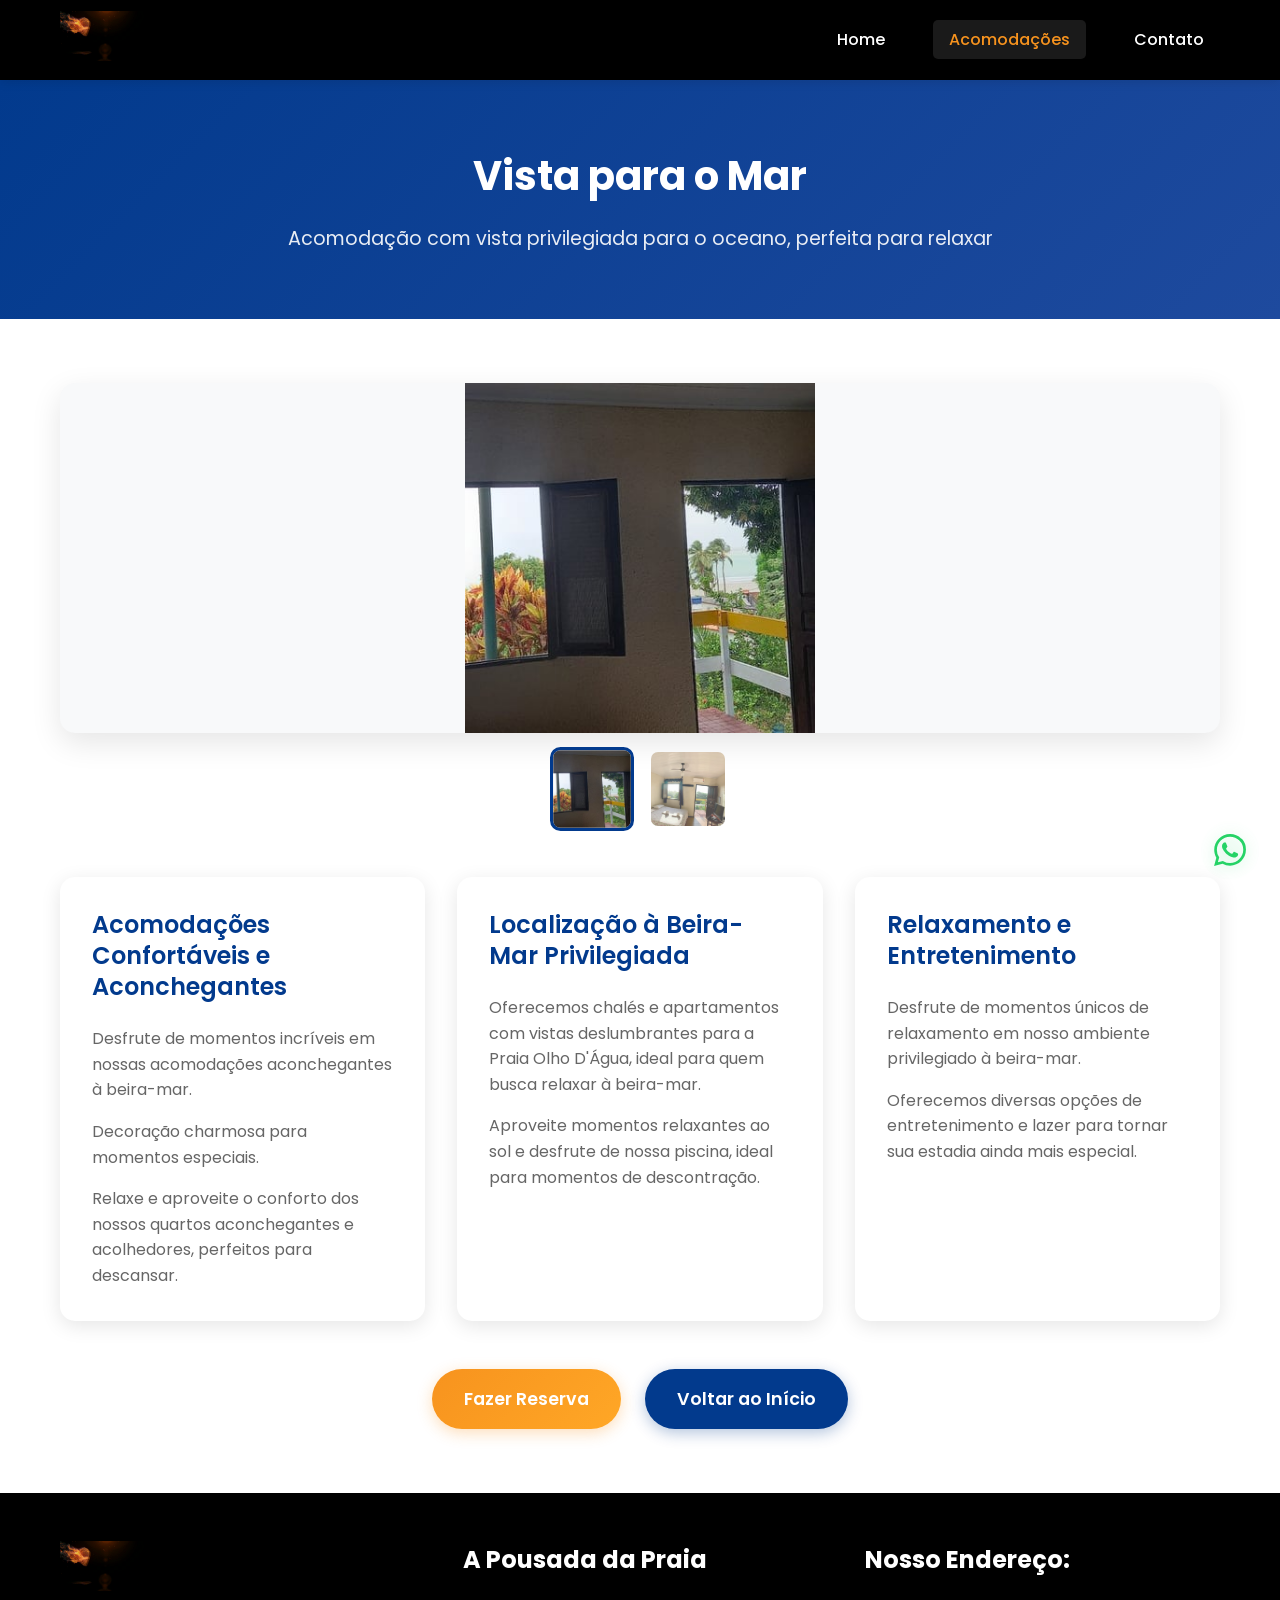
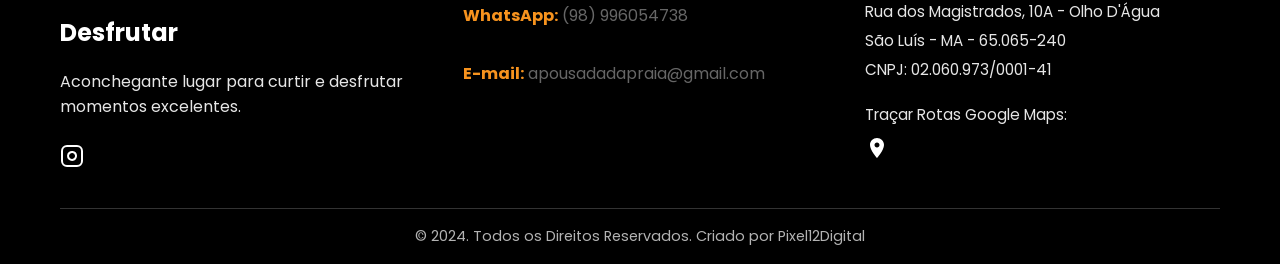
<file: acomodacoes/vista-mar.html>
<!DOCTYPE html>
<html lang="pt-BR">
<head>
    <meta charset="UTF-8">
    <meta name="viewport" content="width=device-width, initial-scale=1.0">
    <title>Vista para o Mar - A Pousada da Praia</title>
    <link rel="stylesheet" href="../css/style.css">
    <link href="https://fonts.googleapis.com/css2?family=Poppins:wght@300;400;500;600;700&display=swap" rel="stylesheet">
</head>
<body>
    <header class="header">
        <div class="container">
            <div class="header-content">
                <div class="logo">
                    <img src="../assets/logo-pousada-da-praia.gif" alt="A Pousada da Praia" class="logo-img">
                </div>
                <button class="menu-toggle" aria-label="Toggle menu" onclick="toggleMobileMenu()">
                    <span></span>
                    <span></span>
                    <span></span>
                </button>
                <nav class="nav">
                    <ul class="nav-menu">
                        <li class="nav-item">
                            <a href="../index.html" class="nav-link">Home</a>
                        </li>
                        <li class="nav-item dropdown">
                            <a href="#" class="nav-link active">Acomodações</a>
                            <ul class="dropdown-menu">
                                <li><a href="quitinete.html">Quitinete</a></li>
                                <li><a href="vista-mar.html" class="active">Vista para o Mar</a></li>
                                <li><a href="chale.html">Chalé</a></li>
                                <li><a href="frente-floresta.html">Frente para Reserva Florestal</a></li>
                            </ul>
                        </li>
                        <li class="nav-item">
                            <a href="../contato.html" class="nav-link">Contato</a>
                        </li>
                    </ul>
                </nav>
            </div>
        </div>
    </header>

    <main class="main">
        <section class="page-hero">
            <div class="container">
                <div class="page-hero-content">
                    <h1>Vista para o Mar</h1>
                    <p>Acomodação com vista privilegiada para o oceano, perfeita para relaxar</p>
                </div>
            </div>
        </section>

        <section class="accommodation-detail">
            <div class="container">
                <div class="accommodation-content">
                    <div class="accommodation-images">
                        <div class="main-image">
                            <img id="main-gallery-image" src="../assets/mar01.jpg" alt="Vista para o Mar - Vista Principal">
                        </div>
                        <div class="gallery-thumbnails">
                            <img class="thumbnail active" src="../assets/mar01.jpg" alt="Vista para o Mar - Vista Principal" data-full="../assets/mar01.jpg">
                            <img class="thumbnail" src="../assets/mar02.jpg" alt="Vista para o Mar - Vista Adicional" data-full="../assets/mar02.jpg">
                        </div>
                    </div>
                    
                    <div class="cards-section">
                        <div class="card">
                            <div class="card-content">
                                <h2>Acomodações Confortáveis e Aconchegantes</h2>
                                <p>Desfrute de momentos incríveis em nossas acomodações aconchegantes à beira-mar.</p>
                                <p>Decoração charmosa para momentos especiais.</p>
                                <p>Relaxe e aproveite o conforto dos nossos quartos aconchegantes e acolhedores, perfeitos para descansar.</p>
                            </div>
                        </div>
                        
                        <div class="card">
                            <div class="card-content">
                                <h2>Localização à Beira-Mar Privilegiada</h2>
                                <p>Oferecemos chalés e apartamentos com vistas deslumbrantes para a Praia Olho D'Água, ideal para quem busca relaxar à beira-mar.</p>
                                <p>Aproveite momentos relaxantes ao sol e desfrute de nossa piscina, ideal para momentos de descontração.</p>
                            </div>
                        </div>
                        
                        <div class="card">
                            <div class="card-content">
                                <h2>Relaxamento e Entretenimento</h2>
                                <p>Desfrute de momentos únicos de relaxamento em nosso ambiente privilegiado à beira-mar.</p>
                                <p>Oferecemos diversas opções de entretenimento e lazer para tornar sua estadia ainda mais especial.</p>
                            </div>
                        </div>
                    </div>
                    
                    <div class="booking-actions">
                        <a href="https://ibe.channex.io/pousadadapraia" class="btn btn-primary" target="_blank">Fazer Reserva</a>
                        <a href="../index.html" class="btn btn-secondary">Voltar ao Início</a>
                    </div>
                </div>
            </div>
        </section>
    </main>

    <!-- Footer -->
    <footer class="footer">
        <div class="container">
            <div class="footer-content">
                <div class="footer-section footer-left">
                    <div class="footer-graphic">
                        <img src="../assets/logo-pousada-da-praia.gif" alt="A Pousada da Praia" class="footer-logo">
                    </div>
                    <h3 class="footer-title">Desfrutar</h3>
                    <p class="footer-description">Aconchegante lugar para curtir e desfrutar momentos excelentes.</p>
                    <div class="social-icon">
                        <a href="https://www.instagram.com/pousadadapraiaslz/" target="_blank" rel="noopener noreferrer" aria-label="Siga-nos no Instagram">
                            <svg class="instagram-icon" viewBox="0 0 24 24" fill="none" stroke="white" stroke-width="2">
                                <rect x="2" y="2" width="20" height="20" rx="5" ry="5"/>
                                <path d="m16 11.37A4 4 0 1 1 12.63 8 4 4 0 0 1 16 11.37z"/>
                                <line x1="17.5" y1="6.5" x2="17.51" y2="6.5"/>
                            </svg>
                        </a>
                    </div>
                </div>
                
                <div class="footer-section footer-center">
                    <h3 class="footer-title">A Pousada da Praia</h3>
                    <div class="contact-info">
                        <p><strong>WhatsApp:</strong> (98) 996054738</p>
                        <p><strong>E-mail:</strong> apousadadapraia@gmail.com</p>
                    </div>
                </div>
                
                <div class="footer-section footer-right">
                    <h3 class="footer-title">Nosso Endereço:</h3>
                    <div class="address-info">
                        <p>Rua dos Magistrados, 10A - Olho D'Água</p>
                        <p>São Luís - MA - 65.065-240</p>
                        <p>CNPJ: 02.060.973/0001-41</p>
                    </div>
                    <div class="maps-section">
                        <p>Traçar Rotas Google Maps:</p>
                        <div class="maps-icon">
                            <a href="https://www.google.com/maps/dir/-26.942249,-49.1524828/a+pousada+praia+s%C3%A3o+luis+endere%C3%A7o/@-14.4663222,-57.8456412,5z/data=!3m1!4b1!4m9!4m8!1m1!4e1!1m5!1m1!1s0x7f692f6e1f35425:0x46cba7fba33b0cbe!2m2!1d-44.2195788!2d-2.477582?entry=ttu" target="_blank" rel="noopener noreferrer" aria-label="Traçar rota no Google Maps">
                                <svg class="google-maps-icon" viewBox="0 0 24 24" fill="white">
                                    <path d="M12 2C8.13 2 5 5.13 5 9c0 5.25 7 13 7 13s7-7.75 7-13c0-3.87-3.13-7-7-7zm0 9.5c-1.38 0-2.5-1.12-2.5-2.5s1.12-2.5 2.5-2.5 2.5 1.12 2.5 2.5-1.12 2.5-2.5 2.5z"/>
                                </svg>
                            </a>
                        </div>
                    </div>
                </div>
            </div>
            <div class="footer-bottom">
                <p>&copy; 2024. Todos os Direitos Reservados. Criado por Pixel12Digital</p>
            </div>
        </div>
    </footer>

    <!-- Botão Flutuante WhatsApp -->
    <div class="whatsapp-float">
        <a href="https://wa.me/559896054738?text=Olá! Gostaria de mais informações sobre a acomodação Vista para o Mar da Pousada da Praia." target="_blank" rel="noopener noreferrer" class="whatsapp-btn">
            <svg class="whatsapp-icon" viewBox="0 0 24 24" fill="currentColor">
                <path d="M17.472 14.382c-.297-.149-1.758-.867-2.03-.967-.273-.099-.471-.148-.67.15-.197.297-.767.966-.94 1.164-.173.199-.347.223-.644.075-.297-.15-1.255-.463-2.39-1.475-.883-.788-1.48-1.761-1.653-2.059-.173-.297-.018-.458.13-.606.134-.133.298-.347.446-.52.149-.174.198-.298.298-.497.099-.198.05-.371-.025-.52-.075-.149-.669-1.612-.916-2.207-.242-.579-.487-.5-.669-.51-.173-.008-.371-.01-.57-.01-.198 0-.52.074-.792.372-.272.297-1.04 1.016-1.04 2.479 0 1.462 1.065 2.875 1.213 3.074.149.198 2.096 3.2 5.077 4.487.709.306 1.262.489 1.694.625.712.227 1.36.195 1.871.118.571-.085 1.758-.719 2.006-1.413.248-.694.248-1.289.173-1.413-.074-.124-.272-.198-.57-.347m-5.421 7.403h-.004a9.87 9.87 0 01-5.031-1.378l-.361-.214-3.741.982.998-3.648-.235-.374a9.86 9.86 0 01-1.51-5.26c.001-5.45 4.436-9.884 9.888-9.884 2.64 0 5.122 1.03 6.988 2.898a9.825 9.825 0 012.893 6.994c-.003 5.45-4.437 9.884-9.885 9.884m8.413-18.297A11.815 11.815 0 0012.05 0C5.495 0 .16 5.335.157 11.892c0 2.096.547 4.142 1.588 5.945L.057 24l6.305-1.654a11.882 11.882 0 005.683 1.448h.005c6.554 0 11.89-5.335 11.893-11.893A11.821 11.821 0 0020.893 3.488"/>
            </svg>
        </a>
    </div>

    <script src="../js/script.js"></script>
</body>
</html>
</file>
<file: css/style.css>
/* Reset e configurações básicas */
* {
    margin: 0;
    padding: 0;
    box-sizing: border-box;
}

body {
    font-family: 'Poppins', sans-serif;
    line-height: 1.6;
    color: #333;
    background-color: #f8f9fa;
    position: relative;
    width: 100%;
    max-width: 100%;
}

.container {
    max-width: 1200px;
    margin: 0 auto;
    padding: 0 20px;
    width: 100%;
    box-sizing: border-box;
}

/* Header */
.header {
    background: #000000;
    box-shadow: 0 2px 10px rgba(0, 0, 0, 0.1);
    position: fixed;
    top: 0;
    left: 0;
    right: 0;
    z-index: 1000;
    height: 80px;
    width: 100%;
}

.header-content {
    display: flex;
    justify-content: space-between;
    align-items: center;
    height: 80px;
}

.logo-img {
    height: 50px;
    width: auto;
}

/* Botão Hambúrguer */
.menu-toggle {
    display: none;
    flex-direction: column;
    background: transparent;
    border: none;
    cursor: pointer;
    padding: 0.5rem;
    gap: 5px;
    z-index: 1001;
    margin-left: auto;
    order: 2;
}

.menu-toggle span {
    width: 25px;
    height: 3px;
    background-color: white;
    border-radius: 3px;
    transition: all 0.3s ease;
}

.menu-toggle.active span:nth-child(1) {
    transform: rotate(45deg) translate(8px, 8px);
}

.menu-toggle.active span:nth-child(2) {
    opacity: 0;
}

.menu-toggle.active span:nth-child(3) {
    transform: rotate(-45deg) translate(7px, -7px);
}

/* Navegação */
.nav-menu {
    display: flex;
    list-style: none;
    gap: 2rem;
}

.nav-link {
    color: white;
    text-decoration: none;
    font-weight: 500;
    font-size: 1rem;
    padding: 0.5rem 1rem;
    border-radius: 5px;
    transition: all 0.3s ease;
    position: relative;
}

.nav-link:hover,
.nav-link.active {
    background-color: rgba(255, 255, 255, 0.1);
    color: #F7931E;
}

/* Dropdown Menu */
.dropdown {
    position: relative;
}

.dropdown-menu {
    position: absolute;
    top: 100%;
    left: 0;
    background: white;
    min-width: 200px;
    box-shadow: 0 4px 15px rgba(0, 0, 0, 0.1);
    border-radius: 8px;
    opacity: 0;
    visibility: hidden;
    transform: translateY(-10px);
    transition: all 0.3s ease;
    list-style: none;
    padding: 0.5rem 0;
    margin-top: 0.5rem;
}

.dropdown:hover .dropdown-menu {
    opacity: 1;
    visibility: visible;
    transform: translateY(0);
}

.dropdown-menu li {
    margin: 0;
}

.dropdown-menu a {
    display: block;
    padding: 0.75rem 1.5rem;
    color: #333;
    text-decoration: none;
    font-weight: 400;
    transition: all 0.3s ease;
}

.dropdown-menu a:hover {
    background-color: #023A8D;
    color: white;
}

/* Main Content */
.main {
    margin-top: 80px;
    position: relative;
    z-index: 0;
}

/* Hero Section */
.hero {
    background: linear-gradient(135deg, #000000 0%, #0A2D41 50%, #1a4a6b 100%);
    padding: 6rem 0;
    color: white;
    position: relative;
    z-index: 1;
    width: 100%;
    max-width: 100%;
}

.hero-content {
    display: grid;
    grid-template-columns: 1fr 1fr;
    gap: 4rem;
    align-items: center;
    position: relative;
    z-index: 1;
    width: 100%;
    max-width: 100%;
    box-sizing: border-box;
}

.hero-text {
    max-width: none;
    position: relative;
    z-index: 1;
    text-align: left;
}

.hero-title {
    font-size: 4rem;
    font-weight: 700;
    margin-bottom: 2rem;
    text-shadow: 2px 2px 4px rgba(0, 0, 0, 0.5);
    line-height: 1.2;
    position: relative;
    z-index: 1;
}

.hero-subtitle {
    font-size: 1.8rem;
    font-weight: 300;
    margin-bottom: 3rem;
    text-shadow: 1px 1px 2px rgba(0, 0, 0, 0.5);
    line-height: 1.4;
    position: relative;
    z-index: 1;
}

.hero-buttons {
    display: flex;
    flex-direction: column;
    gap: 2rem;
    align-items: center;
    position: relative;
    z-index: 1;
}

.hero-social p {
    color: white;
    font-size: 1.2rem;
    margin-bottom: 1rem;
    text-shadow: 1px 1px 2px rgba(0, 0, 0, 0.5);
    position: relative;
    z-index: 1;
}

.hero-video {
    width: 100%;
    max-width: 100%;
    margin: 0;
    position: relative;
    z-index: 1;
    display: flex;
    justify-content: center;
    align-items: center;
    padding: 0;
}

.hero-video iframe {
    width: 100%;
    max-width: 320px;
    height: 568px;
    aspect-ratio: 9/16;
    border-radius: 15px;
    box-shadow: 0 15px 40px rgba(0, 0, 0, 0.4);
    position: relative;
    z-index: 1;
}

/* Botões */
.btn {
    display: inline-block;
    padding: 1rem 2rem;
    text-decoration: none;
    border-radius: 50px;
    font-weight: 600;
    text-align: center;
    transition: all 0.3s ease;
    border: none;
    cursor: pointer;
    font-size: 1rem;
    position: relative;
    z-index: 1;
}

.btn-primary {
    background: linear-gradient(135deg, #F7931E 0%, #ffa726 100%);
    color: white;
    box-shadow: 0 4px 15px rgba(247, 147, 30, 0.3);
    position: relative;
    z-index: 1;
}

.btn-primary:hover {
    transform: translateY(-2px);
    box-shadow: 0 6px 20px rgba(247, 147, 30, 0.4);
}

.btn-secondary {
    background: #023A8D;
    color: white;
    box-shadow: 0 4px 15px rgba(2, 58, 141, 0.3);
    position: relative;
    z-index: 1;
}

.btn-secondary:hover {
    background: #F7931E;
    transform: translateY(-2px);
    box-shadow: 0 6px 20px rgba(247, 147, 30, 0.4);
}

.btn-instagram {
    display: inline-flex;
    align-items: center;
    gap: 0.5rem;
    padding: 0.8rem 1.5rem;
    background: linear-gradient(45deg, #f09433 0%, #e6683c 25%, #dc2743 50%, #cc2366 75%, #bc1888 100%);
    color: white;
    text-decoration: none;
    border-radius: 25px;
    font-weight: 500;
    transition: all 0.3s ease;
    box-shadow: 0 4px 15px rgba(188, 24, 136, 0.3);
    position: relative;
    z-index: 1;
}

.btn-instagram:hover {
    transform: translateY(-2px);
    box-shadow: 0 6px 20px rgba(188, 24, 136, 0.4);
}

.instagram-icon {
    width: 20px;
    height: 20px;
    fill: white;
    position: relative;
    z-index: 1;
}

/* Seções */
.experience {
    padding: 4rem 0;
    background: white;
    position: relative;
    z-index: 2;
    margin-top: 0;
}

.experience-content {
    text-align: center;
    max-width: 800px;
    margin: 0 auto;
    position: relative;
    z-index: 2;
}

.experience-content h2 {
    font-size: 2.5rem;
    color: #023A8D;
    margin-bottom: 2rem;
    font-weight: 600;
    position: relative;
    z-index: 2;
}

.experience-content p {
    font-size: 1.2rem;
    color: #666;
    line-height: 1.8;
    position: relative;
    z-index: 2;
}

.features {
    padding: 4rem 0;
    background: #f8f9fa;
    position: relative;
    z-index: 3;
}

.features-grid {
    display: grid;
    grid-template-columns: repeat(2, 1fr);
    grid-template-rows: repeat(2, 1fr);
    gap: 2rem;
    margin-top: 2rem;
    position: relative;
    z-index: 3;
}

.feature-card {
    background: white;
    padding: 2rem;
    border-radius: 15px;
    text-align: center;
    box-shadow: 0 5px 20px rgba(0, 0, 0, 0.1);
    transition: all 0.3s ease;
    position: relative;
    z-index: 3;
}

.feature-card:hover {
    transform: translateY(-5px);
    box-shadow: 0 10px 30px rgba(0, 0, 0, 0.15);
}

.feature-image {
    width: 100%;
    height: 200px;
    margin-bottom: 1rem;
    position: relative;
    z-index: 3;
    border-radius: 10px;
    overflow: hidden;
}

.feature-image img {
    width: 100%;
    height: 100%;
    object-fit: cover;
    transition: transform 0.3s ease;
}

.feature-card:hover .feature-image img {
    transform: scale(1.05);
}

.feature-card h3 {
    color: #023A8D;
    font-size: 1.3rem;
    margin-bottom: 1rem;
    font-weight: 600;
    position: relative;
    z-index: 3;
}

.feature-card p {
    color: #666;
    line-height: 1.6;
    position: relative;
    z-index: 3;
}

.location-info {
    padding: 4rem 0;
    background: white;
    position: relative;
    z-index: 4;
}

.location-content {
    text-align: center;
    max-width: 800px;
    margin: 0 auto;
    position: relative;
    z-index: 4;
}

.location-content h2 {
    font-size: 2.5rem;
    color: #023A8D;
    margin-bottom: 2rem;
    font-weight: 600;
    position: relative;
    z-index: 4;
}

.location-content p {
    font-size: 1.2rem;
    color: #666;
    line-height: 1.8;
    margin-bottom: 2rem;
    position: relative;
    z-index: 4;
}

.location-features {
    display: grid;
    grid-template-columns: repeat(auto-fit, minmax(300px, 1fr));
    gap: 2rem;
    margin: 3rem 0;
    position: relative;
    z-index: 4;
}

.location-feature {
    background: #f8f9fa;
    padding: 2rem;
    border-radius: 15px;
    border-left: 4px solid #F7931E;
    position: relative;
    z-index: 4;
}

.location-feature h3 {
    color: #023A8D;
    font-size: 1.3rem;
    margin-bottom: 1rem;
    font-weight: 600;
    position: relative;
    z-index: 4;
}

.location-feature p {
    color: #666;
    line-height: 1.6;
    margin: 0;
    position: relative;
    z-index: 4;
}

.location-note {
    background: #e3f2fd;
    padding: 1.5rem;
    border-radius: 10px;
    border-left: 4px solid #023A8D;
    margin: 2rem 0;
    font-style: italic;
    position: relative;
    z-index: 4;
}

.stats {
    padding: 4rem 0;
    background: #f8f9fa;
    position: relative;
    z-index: 5;
}

.stats-content {
    text-align: center;
    max-width: 800px;
    margin: 0 auto;
    position: relative;
    z-index: 5;
}

.stats-content h2 {
    font-size: 2.5rem;
    color: #023A8D;
    margin-bottom: 2rem;
    font-weight: 600;
    position: relative;
    z-index: 5;
}

.stats-content p {
    font-size: 1.2rem;
    color: #666;
    line-height: 1.8;
    margin-bottom: 3rem;
    position: relative;
    z-index: 5;
}

.stats-grid {
    display: grid;
    grid-template-columns: repeat(auto-fit, minmax(150px, 1fr));
    gap: 2rem;
    margin-bottom: 3rem;
    position: relative;
    z-index: 5;
}

.stat-item {
    background: white;
    padding: 2rem;
    border-radius: 15px;
    box-shadow: 0 5px 20px rgba(0, 0, 0, 0.1);
    position: relative;
    z-index: 5;
}

.stat-number {
    font-size: 3rem;
    font-weight: 700;
    color: #F7931E;
    margin-bottom: 0.5rem;
    position: relative;
    z-index: 5;
}

.stat-label {
    color: #023A8D;
    font-weight: 600;
    font-size: 1.1rem;
    position: relative;
    z-index: 5;
}

.reviews {
    display: grid;
    grid-template-columns: repeat(auto-fit, minmax(250px, 1fr));
    gap: 2rem;
    position: relative;
    z-index: 5;
}

.review-item {
    background: white;
    padding: 2rem;
    border-radius: 15px;
    box-shadow: 0 5px 20px rgba(0, 0, 0, 0.1);
    text-align: center;
    position: relative;
    z-index: 5;
}

.review-item p {
    font-size: 1.1rem;
    color: #666;
    font-style: italic;
    margin-bottom: 1rem;
    position: relative;
    z-index: 5;
}

.stars {
    color: #F7931E;
    font-size: 1.5rem;
    position: relative;
    z-index: 5;
}

/* Reviews Section - Image-Focused Gallery */
.reviews-section {
    padding: 6rem 0;
    background: linear-gradient(135deg, #f8f9fa 0%, #ffffff 100%);
    position: relative;
    z-index: 6;
    overflow: hidden;
}

.reviews-section::before {
    content: '';
    position: absolute;
    top: 0;
    left: 0;
    right: 0;
    height: 1px;
    background: linear-gradient(90deg, transparent, #023A8D, transparent);
    z-index: 6;
}

.reviews-header {
    text-align: center;
    max-width: 600px;
    margin: 0 auto 4rem;
    position: relative;
    z-index: 6;
}

.section-badge {
    display: inline-block;
    background: linear-gradient(135deg, #F7931E, #ffa726);
    color: white;
    padding: 0.5rem 1.5rem;
    border-radius: 25px;
    font-size: 0.9rem;
    font-weight: 600;
    margin-bottom: 1.5rem;
    box-shadow: 0 4px 15px rgba(247, 147, 30, 0.3);
    position: relative;
    z-index: 6;
}

.reviews-header h2 {
    font-size: 2.8rem;
    color: #023A8D;
    margin-bottom: 2rem;
    font-weight: 700;
    position: relative;
    z-index: 6;
    line-height: 1.2;
}

.overall-rating {
    display: flex;
    align-items: center;
    justify-content: center;
    gap: 1rem;
    background: white;
    padding: 1rem 2rem;
    border-radius: 20px;
    box-shadow: 0 10px 30px rgba(0, 0, 0, 0.1);
    margin: 0 auto;
    max-width: 300px;
    position: relative;
    z-index: 6;
}

.rating-stars {
    display: flex;
    gap: 0.2rem;
    position: relative;
    z-index: 6;
}

.rating-stars .star {
    color: #F7931E;
    font-size: 1.3rem;
    position: relative;
    z-index: 6;
}

.rating-number {
    font-size: 2rem;
    font-weight: 700;
    color: #023A8D;
    position: relative;
    z-index: 6;
}

.rating-text {
    font-size: 0.9rem;
    color: #666;
    position: relative;
    z-index: 6;
}

.reviews-gallery {
    display: grid;
    grid-template-columns: repeat(auto-fit, minmax(280px, 1fr));
    gap: 1.5rem;
    margin-bottom: 3rem;
    position: relative;
    z-index: 6;
}

.review-item {
    position: relative;
    z-index: 6;
    border-radius: 15px;
    overflow: hidden;
    box-shadow: 0 10px 25px rgba(0, 0, 0, 0.1);
    transition: all 0.3s ease;
    cursor: pointer;
    aspect-ratio: 1;
}

.review-item:hover {
    transform: translateY(-5px) scale(1.02);
    box-shadow: 0 15px 35px rgba(0, 0, 0, 0.15);
}

.review-image {
    position: relative;
    width: 100%;
    height: 100%;
    overflow: hidden;
    position: relative;
    z-index: 6;
    background: linear-gradient(135deg, #023A8D, #F7931E);
}

/* Removido CSS conflitante - usando apenas o .main-image da galeria */

.review-image::before {
    content: '';
    position: absolute;
    top: 0;
    left: 0;
    right: 0;
    bottom: 0;
    background: linear-gradient(135deg, #023A8D, #F7931E);
    z-index: 5;
    opacity: 0;
    transition: opacity 0.3s ease;
}

.review-image:has(img:not([src]))::before,
.review-image:has(img[src=""])::before {
    opacity: 1;
}

.review-item:hover img {
    transform: scale(1.05);
}

.reviews-cta {
    text-align: center;
    background: white;
    padding: 2.5rem;
    border-radius: 20px;
    box-shadow: 0 10px 30px rgba(0, 0, 0, 0.1);
    max-width: 500px;
    margin: 0 auto;
    position: relative;
    z-index: 6;
}

.cta-text {
    font-size: 1.2rem;
    color: #023A8D;
    margin-bottom: 1.5rem;
    font-weight: 500;
    position: relative;
    z-index: 6;
}

/* Comfort Section */
.comfort-section {
    padding: 4rem 0;
    background: white;
    position: relative;
    z-index: 7;
}

.comfort-header {
    margin-bottom: 2rem;
    position: relative;
    z-index: 7;
}

.comfort-header h2 {
    font-size: 2.5rem;
    color: #023A8D;
    font-weight: 700;
    margin: 0;
    position: relative;
    z-index: 7;
}

.comfort-gallery {
    display: grid;
    grid-template-columns: repeat(4, 1fr);
    gap: 1rem;
    position: relative;
    z-index: 7;
}

.comfort-item {
    position: relative;
    z-index: 7;
    border-radius: 10px;
    overflow: hidden;
    box-shadow: 0 5px 15px rgba(0, 0, 0, 0.1);
    transition: all 0.3s ease;
    cursor: pointer;
    aspect-ratio: 3/4;
}

.comfort-item:hover {
    transform: translateY(-3px);
    box-shadow: 0 8px 25px rgba(0, 0, 0, 0.15);
}

.comfort-image {
    width: 100%;
    height: 100%;
    object-fit: cover;
    transition: transform 0.3s ease;
    position: relative;
    z-index: 7;
}

.comfort-item:hover .comfort-image {
    transform: scale(1.05);
}

.accommodations {
    padding: 4rem 0;
    background: #f8f9fa;
    position: relative;
    z-index: 8;
}

.accommodations-header {
    text-align: center;
    max-width: 800px;
    margin: 0 auto 3rem;
    position: relative;
    z-index: 8;
}

.accommodations-header h2 {
    font-size: 2.5rem;
    color: #023A8D;
    margin-bottom: 2rem;
    font-weight: 600;
    position: relative;
    z-index: 8;
}

.accommodations-header p {
    font-size: 1.2rem;
    color: #666;
    line-height: 1.8;
    position: relative;
    z-index: 8;
}

.accommodations-grid {
    display: grid;
    grid-template-columns: repeat(2, 1fr);
    grid-template-rows: repeat(2, 1fr);
    gap: 2rem;
    margin-top: 2rem;
    position: relative;
    z-index: 8;
}

.accommodation-card {
    background: white;
    border-radius: 15px;
    overflow: hidden;
    box-shadow: 0 5px 20px rgba(0, 0, 0, 0.1);
    transition: all 0.3s ease;
    position: relative;
    z-index: 8;
}

.accommodation-card:hover {
    transform: translateY(-5px);
    box-shadow: 0 10px 30px rgba(0, 0, 0, 0.15);
}

.accommodation-card img {
    width: 100%;
    height: 250px;
    object-fit: cover;
    position: relative;
    z-index: 8;
    aspect-ratio: 1;
}

.card-content {
    padding: 1.5rem;
    position: relative;
    z-index: 8;
}

.card-content h3 {
    color: #023A8D;
    font-size: 1.5rem;
    margin-bottom: 1rem;
    font-weight: 600;
    position: relative;
    z-index: 8;
}

.card-content p {
    color: #666;
    margin-bottom: 1.5rem;
    line-height: 1.6;
    position: relative;
    z-index: 8;
}

.card-content .btn {
    padding: 0.75rem 1.5rem;
    font-size: 0.9rem;
    position: relative;
    z-index: 8;
}

/* Check-in Section */
.checkin-section {
    background: linear-gradient(135deg, #023A8D 0%, #1e4a9e 100%);
    padding: 4rem 0;
    position: relative;
    z-index: 8;
}

.checkin-content {
    display: grid;
    grid-template-columns: 1fr;
    gap: 3rem;
    align-items: center;
    position: relative;
    z-index: 8;
}

.checkin-text {
    color: white;
    position: relative;
    z-index: 8;
}

.checkin-text h2 {
    font-size: 2.5rem;
    font-weight: 700;
    margin-bottom: 2rem;
    color: white;
    position: relative;
    z-index: 8;
}

.checkin-info {
    display: flex;
    align-items: center;
    gap: 2rem;
    margin-bottom: 2rem;
    position: relative;
    z-index: 8;
}

.checkin-item {
    text-align: center;
    position: relative;
    z-index: 8;
}

.checkin-item h3 {
    font-size: 1.2rem;
    font-weight: 600;
    color: #F7931E;
    margin-bottom: 0.5rem;
    font-family: 'Dancing Script', cursive;
    position: relative;
    z-index: 8;
}

.checkin-time {
    font-size: 0.9rem;
    color: rgba(255, 255, 255, 0.8);
    margin-bottom: 0.5rem;
    position: relative;
    z-index: 8;
}

.time-display {
    font-size: 3rem;
    font-weight: 700;
    color: white;
    margin: 0;
    text-shadow: 2px 2px 4px rgba(0, 0, 0, 0.3);
    position: relative;
    z-index: 8;
}

.checkin-divider {
    width: 2px;
    height: 80px;
    background: linear-gradient(to bottom, transparent, #F7931E, transparent);
    position: relative;
    z-index: 8;
}

.checkin-description {
    font-size: 1.1rem;
    line-height: 1.6;
    color: rgba(255, 255, 255, 0.9);
    margin-top: 1rem;
    position: relative;
    z-index: 8;
}

.checkin-image {
    display: none;
    position: relative;
    z-index: 8;
}

.checkin-image img {
    width: 100%;
    height: 400px;
    object-fit: cover;
    border-radius: 15px;
    box-shadow: 0 10px 30px rgba(0, 0, 0, 0.3);
    transition: transform 0.3s ease;
    position: relative;
    z-index: 8;
}

    .checkin-image img:hover {
    transform: scale(1.02);
}

/* Botão Flutuante WhatsApp */
.whatsapp-float {
    position: fixed;
    bottom: 20px;
    right: 20px;
    z-index: 9999;
}

.whatsapp-btn {
    display: flex;
    align-items: center;
    justify-content: center;
    width: 60px;
    height: 60px;
    background: transparent;
    border-radius: 50%;
    text-decoration: none;
    transition: all 0.3s ease;
    position: relative;
    overflow: hidden;
}

.whatsapp-btn:hover {
    transform: translateY(-3px) scale(1.1);
}

.whatsapp-btn:active {
    transform: translateY(-1px) scale(1.05);
}

.whatsapp-icon {
    width: 32px;
    height: 32px;
    color: #25D366;
    transition: transform 0.3s ease;
    filter: drop-shadow(0 2px 8px rgba(37, 211, 102, 0.3));
    animation: pulse 2s infinite;
}

.whatsapp-btn:hover .whatsapp-icon {
    transform: rotate(10deg) scale(1.1);
}

/* Animação de pulsação */
@keyframes pulse {
    0% {
        filter: drop-shadow(0 2px 8px rgba(37, 211, 102, 0.3));
    }
    50% {
        filter: drop-shadow(0 2px 8px rgba(37, 211, 102, 0.6)) drop-shadow(0 0 15px rgba(37, 211, 102, 0.4));
    }
    100% {
        filter: drop-shadow(0 2px 8px rgba(37, 211, 102, 0.3));
    }
}

/* Efeito de ondas quando clicado */
.whatsapp-btn::before {
    content: '';
    position: absolute;
    top: 50%;
    left: 50%;
    width: 0;
    height: 0;
    background: rgba(37, 211, 102, 0.2);
    border-radius: 50%;
    transform: translate(-50%, -50%);
    transition: all 0.3s ease;
}

.whatsapp-btn:active::before {
    width: 80px;
    height: 80px;
    animation: ripple 0.6s ease-out;
}

@keyframes ripple {
    0% {
        width: 0;
        height: 0;
        opacity: 1;
    }
    100% {
        width: 80px;
        height: 80px;
        opacity: 0;
    }
}

/* Responsividade para o botão WhatsApp */
@media (max-width: 768px) {
    .whatsapp-float {
        bottom: 15px;
        right: 15px;
    }
    
    .whatsapp-btn {
        width: 55px;
        height: 55px;
    }
    
    .whatsapp-icon {
        width: 28px;
        height: 28px;
    }
}

@media (max-width: 480px) {
    .whatsapp-float {
        bottom: 10px;
        right: 10px;
    }
    
    .whatsapp-btn {
        width: 50px;
        height: 50px;
    }
    
    .whatsapp-icon {
        width: 24px;
        height: 24px;
    }
}

/* Tooltip do WhatsApp */
.whatsapp-tooltip {
    position: absolute;
    bottom: 70px;
    right: 0;
    background: rgba(0, 0, 0, 0.9);
    color: white;
    padding: 8px 12px;
    border-radius: 8px;
    font-size: 14px;
    white-space: nowrap;
    opacity: 0;
    animation: tooltipFadeIn 0.3s ease forwards;
    pointer-events: none;
    z-index: 10000;
}

.whatsapp-tooltip::after {
    content: '';
    position: absolute;
    top: 100%;
    right: 15px;
    border: 5px solid transparent;
    border-top-color: rgba(0, 0, 0, 0.9);
}

@keyframes tooltipFadeIn {
    from {
        opacity: 0;
        transform: translateY(5px);
    }
    to {
        opacity: 1;
        transform: translateY(0);
    }
}

/* Classe para efeito de clique */
.whatsapp-btn.clicked {
    transform: scale(0.95);
    transition: transform 0.1s ease;
}

/* Footer */
.footer {
    background: #000000;
    color: white;
    padding: 3rem 0 1rem;
    position: relative;
    z-index: 9;
}

.footer-content {
    display: grid;
    grid-template-columns: 1fr 1fr 1fr;
    gap: 3rem;
    margin-bottom: 2rem;
    position: relative;
    z-index: 9;
}

.footer-section {
    position: relative;
    z-index: 9;
}

.footer-left {
    display: flex;
    flex-direction: column;
    align-items: flex-start;
}

.footer-graphic {
    margin-bottom: 1rem;
    position: relative;
    z-index: 9;
}

.footer-logo {
    height: 50px;
    width: auto;
    max-width: 120px;
    object-fit: contain;
    position: relative;
    z-index: 9;
}

.footer-title {
    color: white;
    font-size: 1.5rem;
    margin-bottom: 1rem;
    font-weight: 700;
    position: relative;
    z-index: 9;
}

.footer-description {
    color: rgba(255, 255, 255, 0.9);
    font-size: 1rem;
    line-height: 1.6;
    margin-bottom: 1.5rem;
    position: relative;
    z-index: 9;
}

.social-icon {
    margin-top: auto;
    position: relative;
    z-index: 9;
}

.social-icon a {
    display: inline-block;
    transition: transform 0.3s ease;
    position: relative;
    z-index: 9;
}

.social-icon a:hover {
    transform: scale(1.1);
}

.instagram-icon {
    width: 24px;
    height: 24px;
    stroke: white;
    stroke-width: 2;
    fill: none;
    position: relative;
    z-index: 9;
}

.footer-center {
    display: flex;
    flex-direction: column;
    align-items: flex-start;
}

.contact-info p {
    margin: 0.5rem 0;
    color: rgba(255, 255, 255, 0.9);
    position: relative;
    z-index: 9;
}

.contact-info strong {
    color: #F7931E;
    position: relative;
    z-index: 9;
}

.footer-right {
    display: flex;
    flex-direction: column;
    align-items: flex-start;
}

.address-info p {
    margin: 0.3rem 0;
    color: rgba(255, 255, 255, 0.9);
    font-size: 0.95rem;
    position: relative;
    z-index: 9;
}

.maps-section {
    margin-top: 1rem;
    position: relative;
    z-index: 9;
}

.maps-section p {
    color: rgba(255, 255, 255, 0.9);
    font-size: 0.95rem;
    margin-bottom: 0.5rem;
    position: relative;
    z-index: 9;
}

.maps-icon {
    margin-top: 0.5rem;
    position: relative;
    z-index: 9;
}

.maps-icon a {
    display: inline-block;
    transition: transform 0.3s ease;
    position: relative;
    z-index: 9;
}

.maps-icon a:hover {
    transform: scale(1.1);
}

.google-maps-icon {
    width: 24px;
    height: 24px;
    fill: white;
    position: relative;
    z-index: 9;
}

.footer-bottom {
    border-top: 1px solid rgba(255, 255, 255, 0.2);
    padding-top: 1rem;
    text-align: center;
    position: relative;
    z-index: 9;
}

.footer-bottom p {
    color: rgba(255, 255, 255, 0.7);
    font-size: 0.9rem;
    margin: 0;
    position: relative;
    z-index: 9;
}

/* Página de Contato */
.page-hero {
    background: linear-gradient(135deg, #023A8D 0%, #1e4a9e 100%);
    padding: 4rem 0;
    color: white;
    text-align: center;
    position: relative;
    z-index: 1;
}

.page-hero-content h1 {
    font-size: 2.5rem;
    font-weight: 700;
    margin-bottom: 1rem;
    position: relative;
    z-index: 1;
}

.page-hero-content p {
    font-size: 1.2rem;
    opacity: 0.9;
    position: relative;
    z-index: 1;
}

.contact-section {
    padding: 4rem 0;
    background: white;
    position: relative;
    z-index: 2;
}

.contact-content {
    display: grid;
    grid-template-columns: 1fr 1fr;
    gap: 4rem;
    align-items: start;
    position: relative;
    z-index: 2;
}

.contact-info h2 {
    font-size: 2rem;
    color: #023A8D;
    margin-bottom: 1rem;
    font-weight: 600;
    position: relative;
    z-index: 2;
}

.contact-info p {
    color: #666;
    margin-bottom: 2rem;
    line-height: 1.6;
    position: relative;
    z-index: 2;
}

.contact-items {
    margin-bottom: 2rem;
    position: relative;
    z-index: 2;
}

.contact-item {
    margin-bottom: 1.5rem;
    position: relative;
    z-index: 2;
}

.contact-item h3 {
    color: #023A8D;
    font-size: 1.2rem;
    font-weight: 600;
    margin-bottom: 0.5rem;
    position: relative;
    z-index: 2;
}

.contact-item p {
    color: #666;
    font-size: 1.1rem;
    margin: 0;
    position: relative;
    z-index: 2;
}

.address-section {
    background: #f8f9fa;
    padding: 2rem;
    border-radius: 15px;
    border-left: 4px solid #F7931E;
    position: relative;
    z-index: 2;
}

.address-section h3 {
    color: #023A8D;
    font-size: 1.3rem;
    font-weight: 600;
    margin-bottom: 1rem;
    position: relative;
    z-index: 2;
}

.address-section p {
    color: #666;
    margin-bottom: 0.5rem;
    position: relative;
    z-index: 2;
}

.address-section p strong {
    color: #023A8D;
    font-weight: 600;
    position: relative;
    z-index: 2;
}

.contact-form {
    background: #f8f9fa;
    padding: 2rem;
    border-radius: 15px;
    box-shadow: 0 5px 20px rgba(0, 0, 0, 0.1);
    position: relative;
    z-index: 2;
}

.contact-form h2 {
    color: #023A8D;
    font-size: 1.8rem;
    font-weight: 600;
    margin-bottom: 2rem;
    text-align: center;
    position: relative;
    z-index: 2;
}

.form-group {
    margin-bottom: 1.5rem;
    position: relative;
    z-index: 2;
}

.form-group label {
    display: block;
    color: #023A8D;
    font-weight: 500;
    margin-bottom: 0.5rem;
    font-size: 1rem;
    position: relative;
    z-index: 2;
}

.form-group input,
.form-group textarea {
    width: 100%;
    padding: 1rem;
    border: 2px solid #e0e0e0;
    border-radius: 8px;
    font-size: 1rem;
    font-family: 'Poppins', sans-serif;
    transition: all 0.3s ease;
    background: white;
    position: relative;
    z-index: 2;
}

.form-group input:focus,
.form-group textarea:focus {
    outline: none;
    border-color: #F7931E;
    box-shadow: 0 0 0 3px rgba(247, 147, 30, 0.1);
}

.form-group textarea {
    resize: vertical;
    min-height: 120px;
}

.map-section {
    padding: 4rem 0;
    background: #f8f9fa;
    position: relative;
    z-index: 3;
}

.map-section h2 {
    text-align: center;
    color: #023A8D;
    font-size: 2rem;
    font-weight: 600;
    margin-bottom: 2rem;
    position: relative;
    z-index: 3;
}

.map-container {
    border-radius: 15px;
    overflow: hidden;
    box-shadow: 0 10px 30px rgba(0, 0, 0, 0.1);
    position: relative;
    z-index: 3;
}

.map-container iframe {
    width: 100%;
    height: 400px;
    border: none;
    position: relative;
    z-index: 3;
}

/* Responsividade para página de contato */
@media (max-width: 768px) {
    .contact-content {
        grid-template-columns: 1fr;
        gap: 2rem;
    }
    
    .page-hero-content h1 {
        font-size: 2rem;
    }
    
    .contact-info h2 {
        font-size: 1.8rem;
    }
    
    .contact-form {
        padding: 1.5rem;
    }
    
    .address-section {
        padding: 1.5rem;
    }
}

@media (max-width: 480px) {
    .page-hero {
        padding: 3rem 0;
    }
    
    .page-hero-content h1 {
        font-size: 1.8rem;
    }
    
    .contact-section {
        padding: 3rem 0;
    }
    
    .contact-form {
        padding: 1rem;
    }
    
    .address-section {
        padding: 1rem;
    }
    
    .map-container iframe {
        height: 300px;
    }
}

/* Cards Section para Quitinetes */
.cards-section {
    display: grid;
    grid-template-columns: repeat(auto-fit, minmax(300px, 1fr));
    gap: 2rem;
    margin-top: 3rem;
    position: relative;
    z-index: 2;
}

.card {
    background: white;
    border-radius: 15px;
    box-shadow: 0 5px 20px rgba(0, 0, 0, 0.1);
    transition: all 0.3s ease;
    position: relative;
    z-index: 2;
    overflow: hidden;
}

.card:hover {
    transform: translateY(-5px);
    box-shadow: 0 10px 30px rgba(0, 0, 0, 0.15);
}

.card-content {
    padding: 2rem;
    position: relative;
    z-index: 2;
}

.card-content h2 {
    color: #023A8D;
    font-size: 1.5rem;
    font-weight: 600;
    margin-bottom: 1.5rem;
    position: relative;
    z-index: 2;
    line-height: 1.3;
}

.card-content p {
    color: #666;
    line-height: 1.6;
    margin-bottom: 1rem;
    position: relative;
    z-index: 2;
}

.card-content p:last-child {
    margin-bottom: 0;
}

/* Botões de Reserva */
.booking-actions {
    display: flex;
    gap: 1.5rem;
    justify-content: center;
    margin-top: 3rem;
    flex-wrap: wrap;
}

.booking-actions .btn {
    padding: 1rem 2rem;
    font-size: 1.1rem;
    min-width: 180px;
}

/* Responsividade para botões de reserva */
@media (max-width: 768px) {
    .booking-actions {
        flex-direction: column;
        align-items: center;
        gap: 1rem;
    }
    
    .booking-actions .btn {
        width: 100%;
        max-width: 300px;
    }
}

/* Accommodation Detail Section */
.accommodation-detail {
    padding: 4rem 0;
    background: white;
    position: relative;
    z-index: 2;
}

.accommodation-content {
    position: relative;
    z-index: 2;
}

.accommodation-images {
    margin-bottom: 3rem;
    position: relative;
    z-index: 2;
}

/* Garantir que a imagem principal seja sempre visível com qualidade */
#main-gallery-image {
    width: 100% !important;
    height: 100% !important;
    object-fit: contain !important;
    display: block !important;
    opacity: 1 !important;
    visibility: visible !important;
    image-rendering: -webkit-optimize-contrast !important;
    image-rendering: crisp-edges !important;
}

.main-image {
    width: 100%;
    height: 350px;
    border-radius: 15px;
    overflow: hidden;
    margin-bottom: 1rem;
    box-shadow: 0 10px 30px rgba(0, 0, 0, 0.1);
    position: relative;
    z-index: 2;
    background: #f8f9fa;
    display: flex;
    align-items: center;
    justify-content: center;
}

.main-image img {
    width: 100%;
    height: 100%;
    object-fit: contain;
    transition: opacity 0.3s ease;
    position: relative;
    z-index: 2;
    display: block;
    opacity: 1;
}

/* Removido efeito de escala para manter qualidade */

.gallery-thumbnails {
    display: flex;
    gap: 1rem;
    justify-content: center;
    flex-wrap: wrap;
    position: relative;
    z-index: 2;
}

.thumbnail {
    width: 80px;
    height: 80px;
    object-fit: cover;
    border-radius: 10px;
    transition: all 0.3s ease;
    cursor: pointer;
    position: relative;
    z-index: 2;
    border: 3px solid transparent;
    opacity: 0.7;
}

.thumbnail:hover {
    transform: scale(1.1);
    opacity: 1;
    border-color: #F7931E;
}

.thumbnail.active {
    border-color: #023A8D;
    opacity: 1;
    transform: scale(1.05);
}

/* Responsividade para Cards */
@media (max-width: 768px) {
    .cards-section {
        grid-template-columns: 1fr;
        gap: 1.5rem;
        margin-top: 2rem;
    }
    
    .card-content {
        padding: 1.5rem;
    }
    
    .card-content h2 {
        font-size: 1.3rem;
    }
    
    .main-image {
        height: 280px;
    }
    
    .gallery-thumbnails {
        gap: 0.8rem;
    }
    
    .thumbnail {
        width: 70px;
        height: 70px;
    }
}

@media (max-width: 480px) {
    .cards-section {
        gap: 1rem;
    }
    
    .card-content {
        padding: 1rem;
    }
    
    .card-content h2 {
        font-size: 1.2rem;
    }
    
    .main-image {
        height: 220px;
    }
    
    .gallery-thumbnails {
        gap: 0.6rem;
    }
    
    .thumbnail {
        width: 60px;
        height: 60px;
    }
}

/* Responsividade */
@media (max-width: 768px) {
    .container {
        padding: 0 15px;
        position: relative;
        z-index: 0;
    }
    
    .header {
        height: auto;
        position: fixed;
        z-index: 1000;
    }
    
    .header-content {
        flex-direction: row;
        justify-content: space-between;
        align-items: center;
        gap: 1rem;
        height: auto;
        padding: 1rem 0;
        position: relative;
        z-index: 1000;
        flex-wrap: wrap;
    }
    
    .main {
        margin-top: 0;
        position: relative;
        z-index: 0;
    }
    
    .menu-toggle {
        display: flex;
        margin-left: auto;
        order: 2;
    }
    
    .logo {
        order: 1;
    }
    
    .nav {
        width: 100%;
        position: absolute;
        top: 100%;
        left: 0;
        right: 0;
        background: #000000;
        padding: 0;
        box-shadow: 0 4px 10px rgba(0, 0, 0, 0.2);
        display: none;
        margin-top: 0;
        z-index: 1001;
        order: unset;
    }
    
    .nav-menu.active {
        display: flex;
    }
    
    .nav:has(.nav-menu.active) {
        display: block;
        padding: 1rem;
    }
    
    .nav-menu {
        display: none;
        flex-direction: column;
        gap: 0.5rem;
        width: 100%;
        text-align: center;
        position: relative;
        z-index: 1000;
        margin-top: 0;
    }
    
    .dropdown-menu {
        position: static;
        opacity: 1;
        visibility: visible;
        transform: none;
        box-shadow: none;
        background: rgba(255, 255, 255, 0.1);
        margin-top: 0;
        position: relative;
        z-index: 1000;
    }
    
    .dropdown-menu a {
        color: white;
        padding: 0.5rem 1rem;
        position: relative;
        z-index: 1000;
    }
    
    .hero {
        padding: 4rem 0;
        position: relative;
        z-index: 1;
    }
    
    .hero-content {
        grid-template-columns: 1fr;
        gap: 2rem;
        text-align: center;
    }
    
    .hero-text {
        text-align: center;
    }
    
    .hero-title {
        font-size: 3rem;
        position: relative;
        z-index: 1;
    }
    
    .hero-subtitle {
        font-size: 1.4rem;
        position: relative;
        z-index: 1;
    }
    
    .hero-video {
        width: 100%;
        padding: 0 1rem;
    }
    
    .hero-video iframe {
        width: 100%;
        max-width: 280px;
        height: auto;
        aspect-ratio: 9/16;
        position: relative;
        z-index: 1;
    }
    
    .features-grid {
        grid-template-columns: repeat(2, 1fr);
        grid-template-rows: repeat(2, 1fr);
        position: relative;
        z-index: 3;
    }
    
    .location-features {
        grid-template-columns: 1fr;
        position: relative;
        z-index: 4;
    }
    
    .stats-grid {
        grid-template-columns: repeat(2, 1fr);
        position: relative;
        z-index: 5;
    }
    
    .reviews {
        grid-template-columns: 1fr;
        position: relative;
        z-index: 5;
    }
    
    .reviews-header h2 {
        font-size: 2.2rem;
        position: relative;
        z-index: 6;
    }
    
    .overall-rating {
        flex-direction: column;
        gap: 0.5rem;
        padding: 1rem 1.5rem;
        position: relative;
        z-index: 6;
    }
    
    .rating-number {
        font-size: 1.8rem;
        position: relative;
        z-index: 6;
    }
    
    .reviews-gallery {
        grid-template-columns: repeat(2, 1fr);
        gap: 1rem;
        position: relative;
        z-index: 6;
    }
    
    .review-item {
        aspect-ratio: 1;
        position: relative;
        z-index: 6;
    }
    
    .comfort-gallery {
        grid-template-columns: repeat(2, 1fr);
        gap: 0.8rem;
        position: relative;
        z-index: 7;
    }
    
    .comfort-header h2 {
        font-size: 2rem;
        position: relative;
        z-index: 7;
    }
    
    .reviews-cta {
        padding: 2rem 1.5rem;
        position: relative;
        z-index: 6;
    }
    
    .accommodations-grid {
        grid-template-columns: repeat(2, 1fr);
        grid-template-rows: repeat(2, 1fr);
        gap: 1.5rem;
        position: relative;
        z-index: 8;
    }
    
    .accommodation-card img {
        height: 200px;
        aspect-ratio: 1;
        position: relative;
        z-index: 8;
    }
    
    .checkin-content {
        grid-template-columns: 1fr;
        gap: 2rem;
        text-align: center;
    }
    
    .checkin-text {
        display: none;
    }
    
    .checkin-image {
        display: block;
    }
    
    .checkin-image img {
        height: 300px;
    }
    
    .footer-content {
        grid-template-columns: 1fr;
        gap: 2rem;
        position: relative;
        z-index: 9;
    }
    
    .footer-left,
    .footer-center,
    .footer-right {
        text-align: center;
        align-items: center;
    }
    
    .footer-graphic {
        margin: 0 auto 1rem;
        text-align: center;
    }
    
    .footer-logo {
        height: 45px;
        max-width: 100px;
    }
}

@media (max-width: 480px) {
    .hero {
        padding: 3rem 0;
        position: relative;
        z-index: 1;
    }
    
    .hero-content {
        grid-template-columns: 1fr;
        gap: 2rem;
        text-align: center;
    }
    
    .hero-text {
        text-align: center;
    }
    
    .hero-title {
        font-size: 2.5rem;
        position: relative;
        z-index: 1;
    }
    
    .hero-subtitle {
        font-size: 1.2rem;
        position: relative;
        z-index: 1;
    }
    
    .hero-video {
        width: 100%;
        padding: 0 0.5rem;
    }
    
    .hero-video iframe {
        width: 100%;
        max-width: 250px;
        height: auto;
        aspect-ratio: 9/16;
        position: relative;
        z-index: 1;
    }
    
    .stats-grid {
        grid-template-columns: 1fr;
        position: relative;
        z-index: 5;
    }
    
    .btn {
        padding: 0.8rem 1.5rem;
        font-size: 0.9rem;
        position: relative;
        z-index: 1;
    }
    
    .experience-content h2,
    .location-content h2,
    .stats-content h2,
    .accommodations-header h2 {
        font-size: 2rem;
        position: relative;
        z-index: 2;
    }
    
    .features-grid {
        grid-template-columns: 1fr;
        grid-template-rows: repeat(4, 1fr);
        position: relative;
        z-index: 3;
    }
    
    .feature-image {
        height: 150px;
    }
    
    .reviews-section {
        padding: 4rem 0;
        position: relative;
        z-index: 6;
    }
    
    .reviews-header h2 {
        font-size: 1.8rem;
        position: relative;
        z-index: 6;
    }
    
    .reviews-gallery {
        grid-template-columns: 1fr;
        gap: 1rem;
        position: relative;
        z-index: 6;
    }
    
    .review-item {
        aspect-ratio: 1;
        max-width: 300px;
        margin: 0 auto;
        position: relative;
        z-index: 6;
    }
    
    .comfort-gallery {
        grid-template-columns: 1fr;
        gap: 0.8rem;
        position: relative;
        z-index: 7;
    }
    
    .comfort-header h2 {
        font-size: 1.8rem;
        position: relative;
        z-index: 7;
    }
    
    .comfort-item {
        max-width: 250px;
        margin: 0 auto;
        position: relative;
        z-index: 7;
    }
    
    .accommodations-grid {
        grid-template-columns: 1fr;
        grid-template-rows: repeat(4, 1fr);
        gap: 1rem;
        position: relative;
        z-index: 8;
    }
    
    .accommodation-card img {
        height: 180px;
        aspect-ratio: 1;
        position: relative;
        z-index: 8;
    }
    
    .checkin-content {
        gap: 1.5rem;
    }
    
    .checkin-text {
        display: none;
    }
    
    .checkin-image {
        display: block;
    }
    
    .checkin-image img {
        height: 250px;
    }
    
}
/* Cantinho do Café (café de apoio ao hóspede) */
.cafe-section {
    padding: 4rem 0;
    background: #ffffff;
    position: relative;
    z-index: 8;
}

.cafe-content {
    display: grid;
    grid-template-columns: 1fr 1fr;
    gap: 3rem;
    align-items: center;
}

.cafe-image img {
    width: 100%;
    height: auto;
    display: block;
    border-radius: 15px;
    box-shadow: 0 10px 30px rgba(0, 0, 0, 0.15);
}

.cafe-tag {
    display: inline-block;
    font-family: 'Dancing Script', cursive;
    font-size: 1.4rem;
    color: #F7931E;
    margin-bottom: 0.25rem;
}

.cafe-text h2 {
    font-size: 2.5rem;
    color: #023A8D;
    font-weight: 600;
    margin-bottom: 1.25rem;
}

.cafe-text p {
    font-size: 1.1rem;
    color: #666;
    line-height: 1.8;
    margin-bottom: 1.5rem;
}

.cafe-itens {
    list-style: none;
    padding: 0;
    margin: 0 0 1.5rem;
    display: flex;
    flex-wrap: wrap;
    gap: 0.5rem;
}

.cafe-itens li {
    border: 1px solid #023A8D;
    color: #023A8D;
    border-radius: 999px;
    padding: 0.35rem 1rem;
    font-size: 0.95rem;
}

.cafe-aviso {
    background: #fff4e0;
    border-left: 4px solid #F7931E;
    border-radius: 8px;
    padding: 1rem 1.25rem;
    color: #333;
    line-height: 1.6;
}

@media (max-width: 768px) {
    .cafe-section {
        padding: 3rem 0;
    }

    .cafe-content {
        grid-template-columns: 1fr;
        gap: 1.5rem;
    }

    .cafe-text h2 {
        font-size: 2rem;
    }
}
</file>
